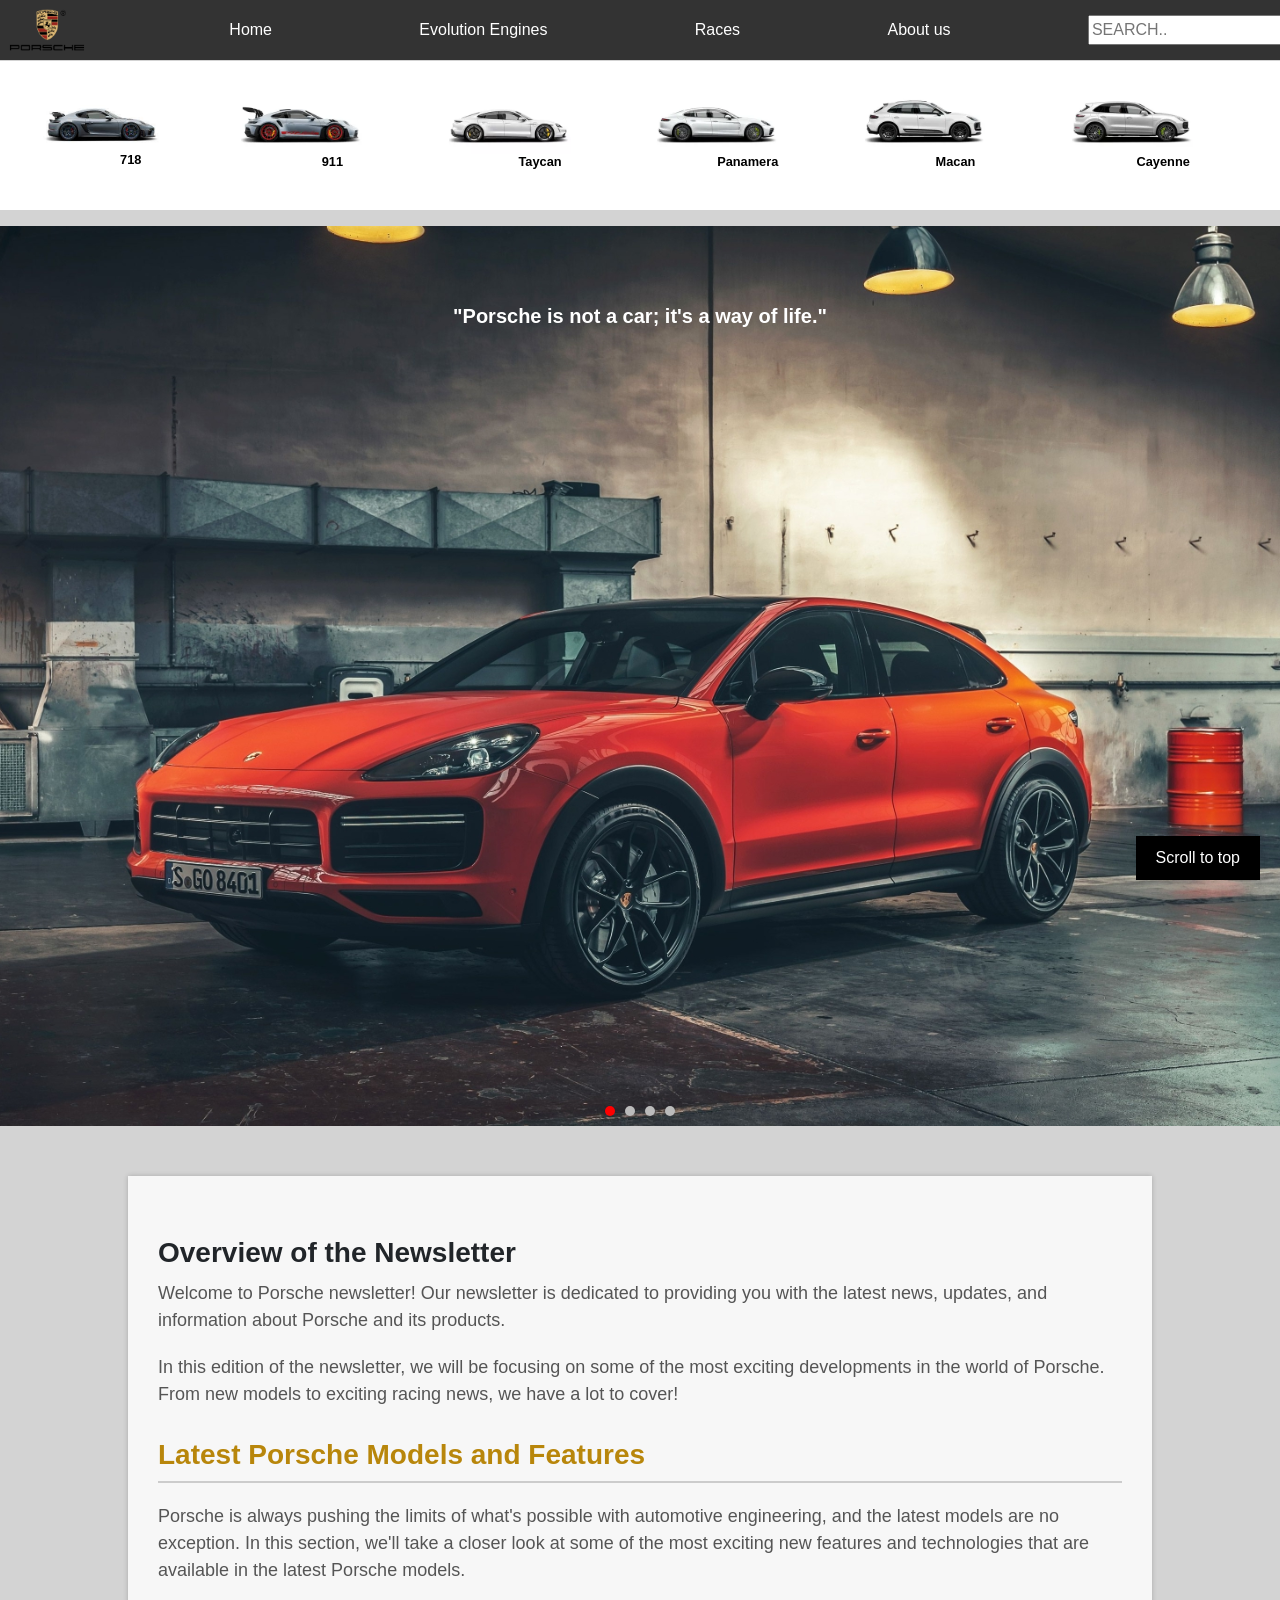
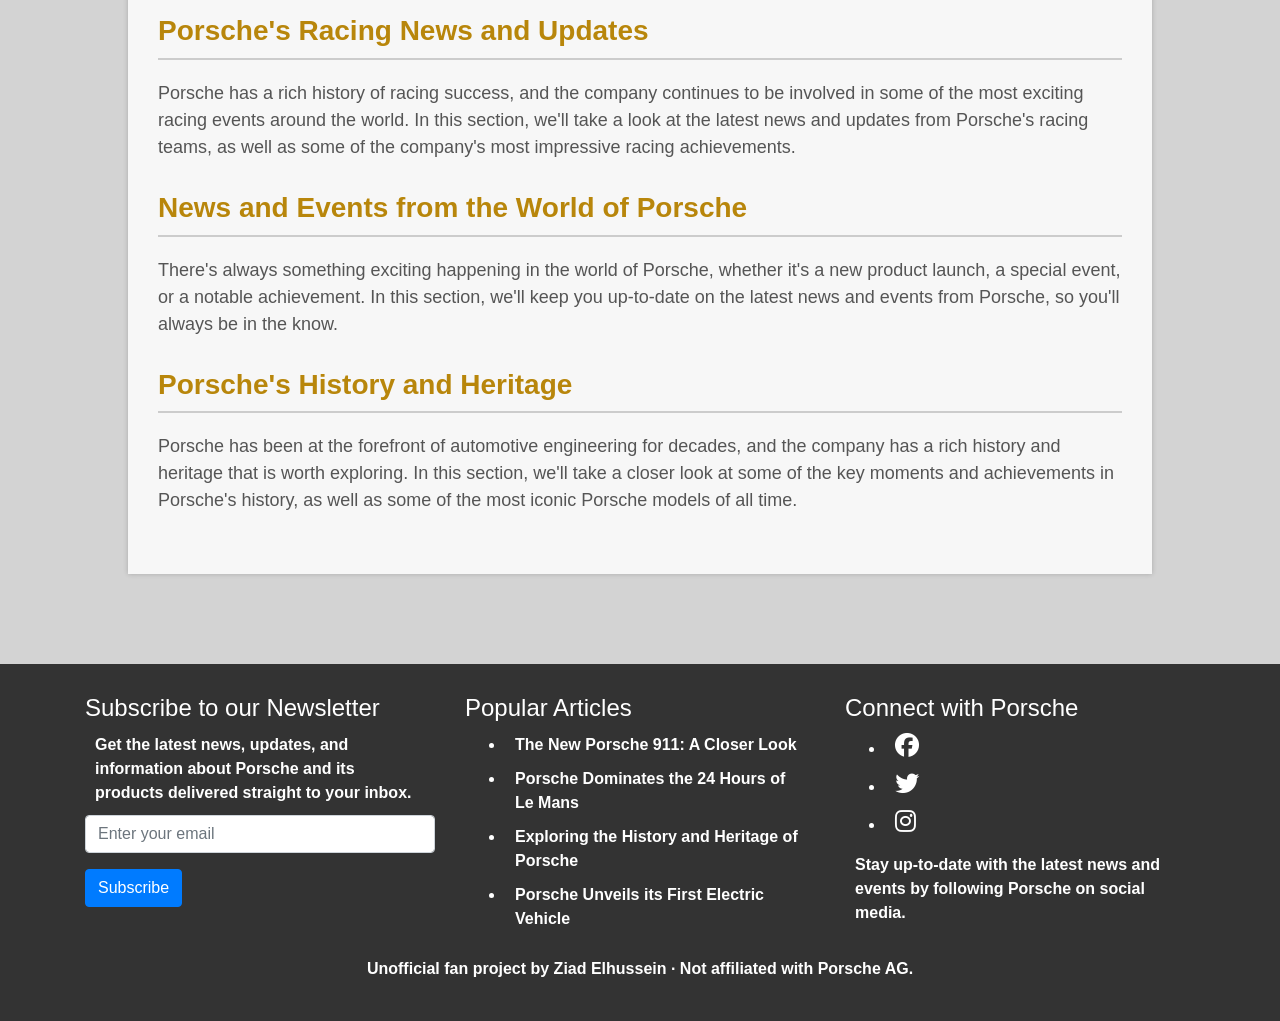
<file: index.html>
<!Doctype HTML>
<HTML lang="en">
<head>
<meta name="view port" content="width=device-width,initial scale=1">
<!--Title of page-->
 <title>Porsche Newsletter</title>
<!-- Required meta tags -->
<meta charset="utf-8">
<meta name="viewport" content="width=device-width, initial-scale=1, shrink-to-fit=no">
<!-- Bootstrap CSS -->
    <link rel="stylesheet" href="https://cdn.jsdelivr.net/npm/bootstrap@4.1.3/dist/css/bootstrap.min.css" integrity="sha384-MCw98/SFnGE8fJT3GXwEOngsV7Zt27NXFoaoApmYm81iuXoPkFOJwJ8ERdknLPMO" crossorigin="anonymous">
<!-- jQuery first, then Popper.js, then Bootstrap JS -->
    <script src="https://code.jquery.com/jquery-3.3.1.slim.min.js" integrity="sha384-q8i/X+965DzO0rT7abK41JStQIAqVgRVzpbzo5smXKp4YfRvH+8abtTE1Pi6jizo" crossorigin="anonymous"></script>
    
    <script src="https://cdn.jsdelivr.net/npm/bootstrap@4.1.3/dist/js/bootstrap.min.js" integrity="sha384-ChfqqxuZUCnJSK3+MXmPNIyE6ZbWh2IMqE241rYiqJxyMiZ6OW/JmZQ5stwEULTy" crossorigin="anonymous"></script>
    <script src="index.js"></script>
<!-- External Stylesheet-->
    <link rel="stylesheet" href="index.css">
<!--Icons-->
    <link rel="stylesheet" href="https://cdnjs.cloudflare.com/ajax/libs/font-awesome/6.2.1/css/all.min.css" integrity="sha512-MV7K8+y+gLIBoVD59lQIYicR65iaqukzvf/nwasF0nqhPay5w/9lJmVM2hMDcnK1OnMGCdVK+iQrJ7lzPJQd1w==" crossorigin="anonymous" referrerpolicy="no-referrer" >
</head>	
            
 <body>
  <!--navigation bar-->
  <nav>
    <div class="logo">
      <img src="images/logo.png" alt="Logo image">
    </div>
    <div class="nav_bar">
      <a href="index.html">Home</a>
    </div>
    <div class="nav_bar">
      <a href="engines.html">Evolution Engines</a>
    </div>
    <div class="nav_bar">
      <a href="races.html">Races</a>
    </div>
    <div class="nav_bar">
      <a href="aboutus.html">About us</a>
    </div>
    <div class="search_bar">
      <input type="text" placeholder="SEARCH..">
    </div>
  </nav>
  <!--header section-->
  <header>
    <div class="header_image_box">
      <a href="comingsoon.html"><img src="images/718.jpg" alt="718 image"></a>
      <p>718</p>
    </div>
    <div class="header_image_box">
      <a href="911.html"><img src="images/911.webp" alt="911 image"></a>
      <p>911</p>
    </div>
    <div class="header_image_box">
      <a href="comingsoon.html"><img src="images/tycan.webp" alt="Taycan image"></a>
      <p>Taycan</p>
    </div>
    <div class="header_image_box">
      <a href="comingsoon.html"><img src="images/panamera.webp" alt="panamera image"></a>
      <p>Panamera</p>
    </div>
    <div class="header_image_box">
      <a href="comingsoon.html"><img src="images/macan.webp" alt="macan image"></a>
      <p>Macan</p>
    </div>
    <div class="header_image_box">
      <a href="comingsoon.html"><img src="images/cayenne.webp" alt="cayenne image"></a>
      <p>Cayenne</p>
    </div>
  </header>
  <!--main content-->
  <section class="images">
    <img id="slideshow" src="images/slide1.jpg" alt="slide show images">
    <div id="indicator-container"></div>
    <div class="images_text">
      <a>"Porsche is not a car; it's a way of life."</a>
    </div>
  </section>
     
<main>
  <!--overview of newsletter-->
  <section id="overview">
    <h2>Overview of the Newsletter</h2>
    <div class="overview_content">
      <!--welcome message-->
      Welcome to Porsche newsletter! Our newsletter is dedicated to providing you with the latest news, updates, and information about Porsche and its products.
    </div>
    <div class="overview_content">
      In this edition of the newsletter, we will be focusing on some of the most exciting developments in the world of Porsche. From new models to exciting racing news, we have a lot to cover!
    </div>
    <h2><a href="index.html">Latest Porsche Models and Features</a></h2>
    <div class="model_content">
      Porsche is always pushing the limits of what's possible with automotive engineering, and the latest models are no exception. In this section, we'll take a closer look at some of the most exciting new features and technologies that are available in the latest Porsche models.
    </div>
    <h2><a href="races.html">Porsche's Racing News and Updates</a></h2>
    <div class="race_content">
      Porsche has a rich history of racing success, and the company continues to be involved in some of the most exciting racing events around the world. In this section, we'll take a look at the latest news and updates from Porsche's racing teams, as well as some of the company's most impressive racing achievements.
    </div>
    <h2><a href="comingsoon.html">News and Events from the World of Porsche</a></h2>
    <div class="news_content">
      There's always something exciting happening in the world of Porsche, whether it's a new product launch, a special event, or a notable achievement. In this section, we'll keep you up-to-date on the latest news and events from Porsche, so you'll always be in the know.
    </div>
    <h2><a href="aboutus.html">Porsche's History and Heritage</a></h2>
    <div class="history_content">
      Porsche has been at the forefront of automotive engineering for decades, and the company has a rich history and heritage that is worth exploring. In this section, we'll take a closer look at some of the key moments and achievements in Porsche's history, as well as some of the most iconic Porsche models of all time.
    </div>
  </section>
  <!--scroll to the top button-->
  <button id="scrollfun">Scroll to top</button>
</main>
            
  <!--footer section-->
<footer>
  <div class="container">
    <div class="row">
      <!--subscription form -->
      <div class="col-md-4">
        <h4>Subscribe to our Newsletter</h4>
        <a>Get the latest news, updates, and information about Porsche and its products delivered straight to your inbox.</a>
        <form action="#" method="post">
          <div class="form-group">
            <input type="email" class="form-control" placeholder="Enter your email">
          </div>
          <button type="submit" class="btn btn-primary">Subscribe</button>
        </form>
      </div>
  <!--links -->
  <div class="col-md-4">
    <h4>Popular Articles</h4>
    <ul>
      <li><a href="911.html">The New Porsche 911: A Closer Look</a></li>
      <li><a href="races.html">Porsche Dominates the 24 Hours of Le Mans</a></li>
      <li><a href="aboutus.html">Exploring the History and Heritage of Porsche</a></li>
      <li><a href="comingsoon.html">Porsche Unveils its First Electric Vehicle</a></li>
    </ul>
  </div>
  <!--social media links -->
  <div class="col-md-4">
    <h4>Connect with Porsche</h4>
    <ul class="social-icons">
      <li><a href="comingsoon.html"><i class="fa-brands fa-facebook"></i></a></li>
      <li><a href="comingsoon.html"><i class="fa-brands fa-twitter"></i></a></li>
      <li><a href="comingsoon.html"><i class="fa-brands fa-instagram"></i></a></li>
    </ul>
    <a>Stay up-to-date with the latest news and events by following Porsche on social media.</a>
  </div>
</div>
<!--footer Text-->
<div class="row">
  <div class="col-md-12">
    <a class="text-center">Unofficial fan project by Ziad Elhussein · Not affiliated with Porsche AG.</a>
  </div>
</div>
  </div>
</footer>
</body>   
</HTML>
</file>
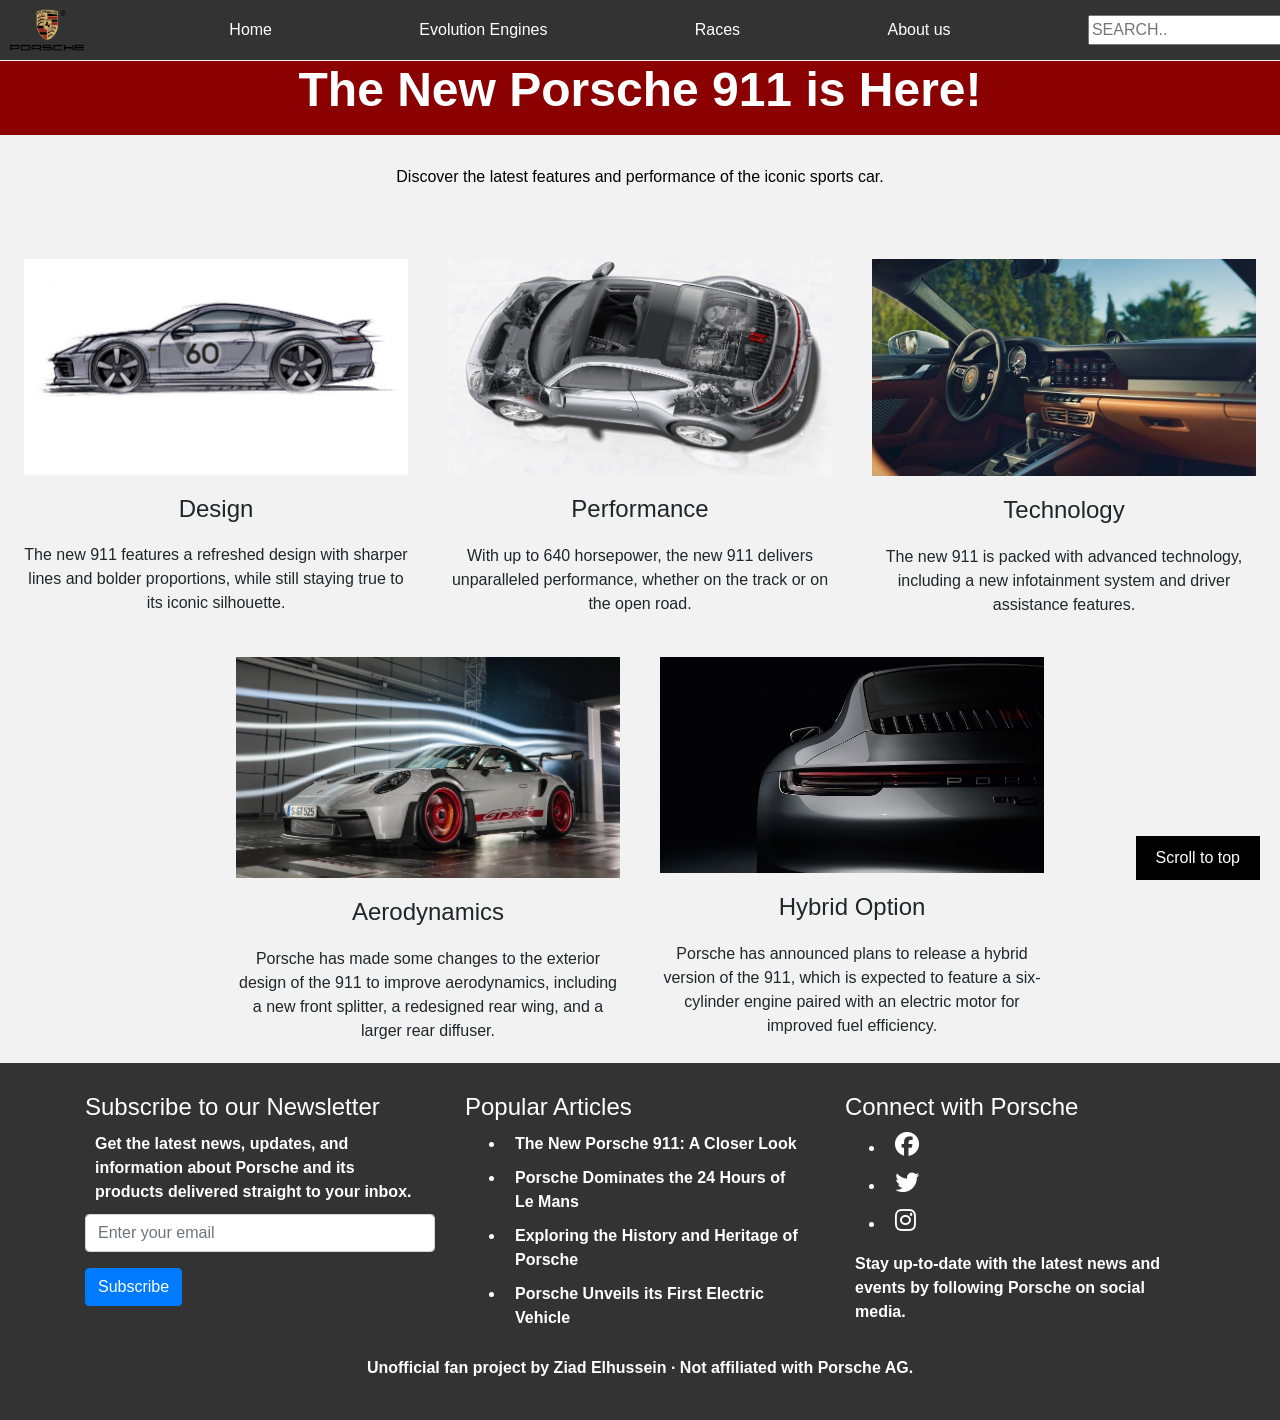
<file: 911.html>
<!Doctype HTML>
<HTML lang="en">
<head>
<meta name="view port" content="width=device-width,initial scale=1">
<!--Title of page-->
 <title>The New 911 | Porsche Newsletter</title>
<!-- Required meta tags -->
<meta charset="utf-8">
<meta name="viewport" content="width=device-width, initial-scale=1, shrink-to-fit=no">
<!-- Bootstrap CSS -->
    <link rel="stylesheet" href="https://cdn.jsdelivr.net/npm/bootstrap@4.1.3/dist/css/bootstrap.min.css" integrity="sha384-MCw98/SFnGE8fJT3GXwEOngsV7Zt27NXFoaoApmYm81iuXoPkFOJwJ8ERdknLPMO" crossorigin="anonymous">
<!-- jQuery first, then Popper.js, then Bootstrap JS -->
    <script src="https://code.jquery.com/jquery-3.3.1.slim.min.js" integrity="sha384-q8i/X+965DzO0rT7abK41JStQIAqVgRVzpbzo5smXKp4YfRvH+8abtTE1Pi6jizo" crossorigin="anonymous"></script>
    
    <script src="https://cdn.jsdelivr.net/npm/bootstrap@4.1.3/dist/js/bootstrap.min.js" integrity="sha384-ChfqqxuZUCnJSK3+MXmPNIyE6ZbWh2IMqE241rYiqJxyMiZ6OW/JmZQ5stwEULTy" crossorigin="anonymous"></script>
    <script src="911.js"></script>
<!-- External Stylesheet-->
    <link rel="stylesheet" href="911.css">
<!--Icons-->
    <link rel="stylesheet" href="https://cdnjs.cloudflare.com/ajax/libs/font-awesome/6.2.1/css/all.min.css" integrity="sha512-MV7K8+y+gLIBoVD59lQIYicR65iaqukzvf/nwasF0nqhPay5w/9lJmVM2hMDcnK1OnMGCdVK+iQrJ7lzPJQd1w==" crossorigin="anonymous" referrerpolicy="no-referrer" >

</head>
    
<body>
  <!--navigation bar-->
  <nav>
    <div class="logo">
      <img src="images/logo.png" alt="Logo image">
    </div>
    <div class="nav_bar">
      <a href="index.html">Home</a>
    </div>
    <div class="nav_bar">
      <a href="engines.html">Evolution Engines</a>
    </div>
    <div class="nav_bar">
      <a href="races.html">Races</a>
    </div>
    <div class="nav_bar">
      <a href="aboutus.html">About us</a>
    </div>
    <div class="search_bar">
      <input type="text" placeholder="SEARCH..">
    </div>
  </nav>

  
<!-- Title section with the headline and introductory text -->
<div class="title_sentence">
  <h1>The New Porsche 911 is Here!</h1>
  <div class="intro_911">Discover the latest features and performance of the iconic sports car.</div>
</div>
    
<!-- Features section with information about the car -->
<section class="features">
  <div class="feature">
    <img src="images/disgn.png" alt="disgn">
    <h2>Design</h2>
    <div class="about_new">The new 911 features a refreshed design with sharper lines and bolder proportions, while still staying true to its iconic silhouette.</div>
  </div>
  <div class="feature">
    <img src="images/performance.jpg" alt="performance">
    <h2>Performance</h2>
    <div class="about_new">With up to 640 horsepower, the new 911 delivers unparalleled performance, whether on the track or on the open road.</div>
  </div>
  <div class="feature">
    <img src="images/technology.jpg" alt="technology">
    <h2>Technology</h2>
    <div class="about_new">The new 911 is packed with advanced technology, including a new infotainment system and driver assistance features.</div>
  </div>
  <div class="feature">
    <img src="images/aerodynamics.jpg" alt="aerodynamics">
    <h2>Aerodynamics</h2>
    <div class="about_new">Porsche has made some changes to the exterior design of the 911 to improve aerodynamics, including a new front splitter, a redesigned rear wing, and a larger rear diffuser.</div>
  </div>
  <div class="feature">
    <img src="images/hybridoption.jpg" alt="hybrid">
    <h2>Hybrid Option</h2>
    <div class="about_new">Porsche has announced plans to release a hybrid version of the 911, which is expected to feature a six-cylinder engine paired with an electric motor for improved fuel efficiency.</div>
  </div>
</section>

  <!--scroll to the top button-->
  <button id="scrollfun">Scroll to top</button>
            
  <!--footer section-->
<footer>
  <div class="container">
    <div class="row">
      <!--subscription form -->
      <div class="col-md-4">
        <h4>Subscribe to our Newsletter</h4>
        <a>Get the latest news, updates, and information about Porsche and its products delivered straight to your inbox.</a>
        <form action="#" method="post">
          <div class="form-group">
            <input type="email" class="form-control" placeholder="Enter your email">
          </div>
          <button type="submit" class="btn btn-primary">Subscribe</button>
        </form>
      </div>
  <!--links -->
  <div class="col-md-4">
    <h4>Popular Articles</h4>
    <ul>
      <li><a href="911.html">The New Porsche 911: A Closer Look</a></li>
      <li><a href="races.html">Porsche Dominates the 24 Hours of Le Mans</a></li>
      <li><a href="aboutus.html">Exploring the History and Heritage of Porsche</a></li>
      <li><a href="comingsoon.html">Porsche Unveils its First Electric Vehicle</a></li>
    </ul>
  </div>
  <!--social media links -->
  <div class="col-md-4">
    <h4>Connect with Porsche</h4>
    <ul class="social-icons">
      <li><a href="comingsoon.html"><i class="fa-brands fa-facebook"></i></a></li>
      <li><a href="comingsoon.html"><i class="fa-brands fa-twitter"></i></a></li>
      <li><a href="comingsoon.html"><i class="fa-brands fa-instagram"></i></a></li>
    </ul>
    <a>Stay up-to-date with the latest news and events by following Porsche on social media.</a>
  </div>
</div>
<!--footer Text-->
<div class="row">
  <div class="col-md-12">
    <a class="text-center">Unofficial fan project by Ziad Elhussein · Not affiliated with Porsche AG.</a>
  </div>
</div>
  </div>
</footer>
</body>   
</HTML>
</file>
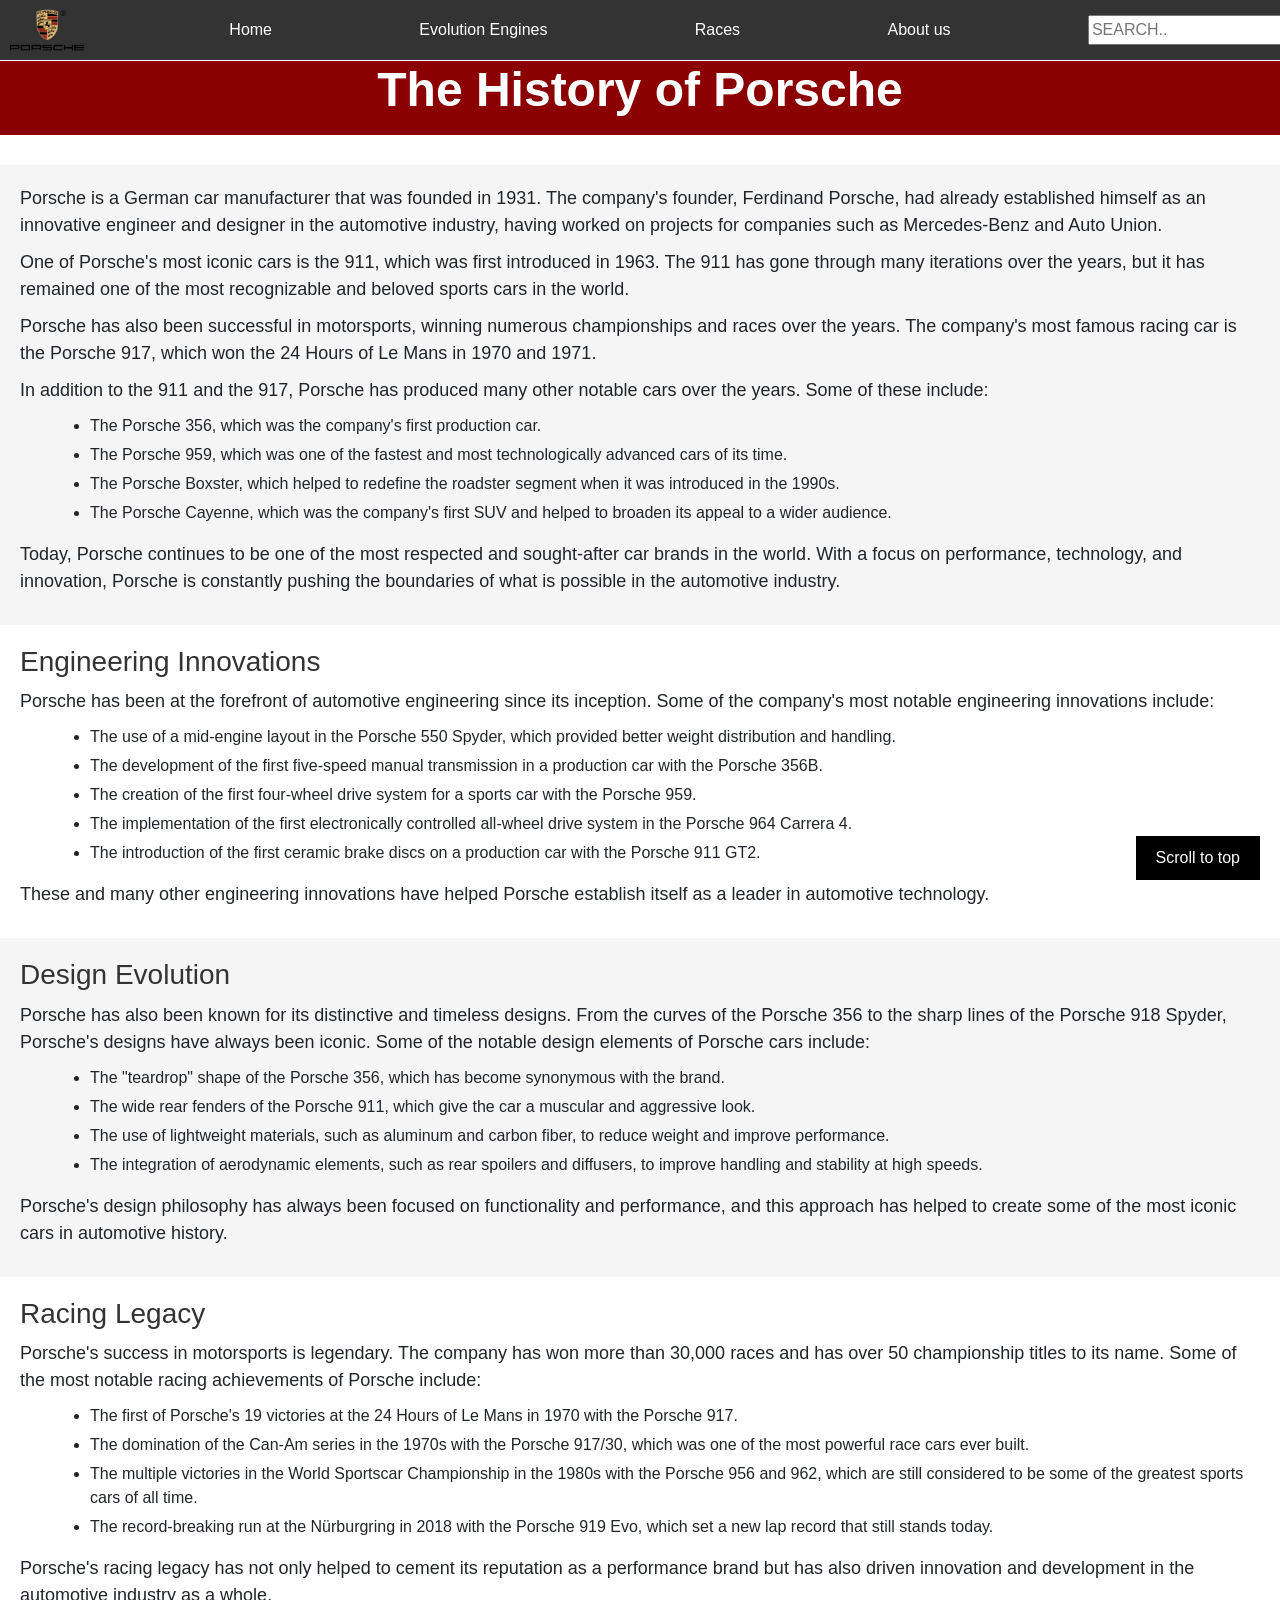
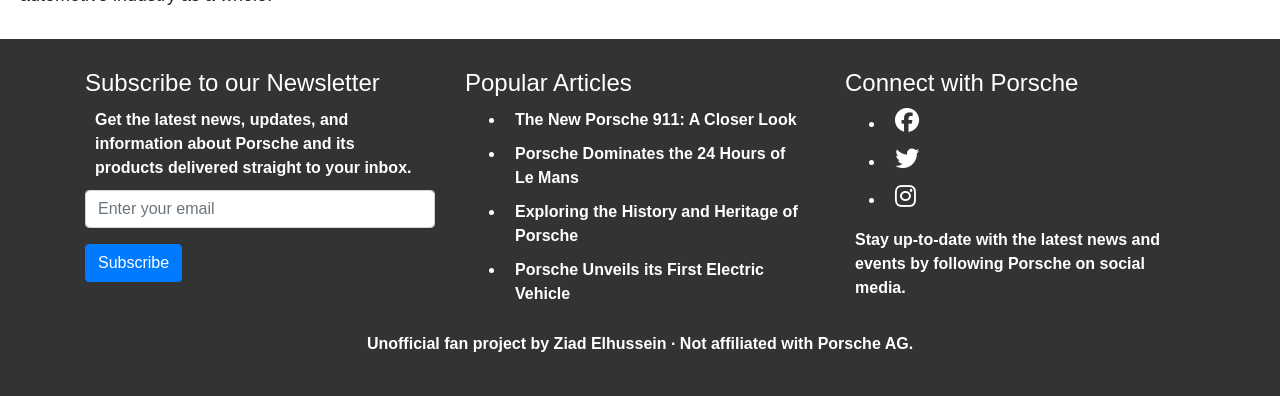
<file: aboutus.html>
<!Doctype HTML>
<HTML lang="en">
<head>
<meta name="view port" content="width=device-width,initial scale=1">
<!--Title of page-->
 <title>About Us | Porsche Newsletter</title>
<!-- Required meta tags -->
<meta charset="utf-8">
<meta name="viewport" content="width=device-width, initial-scale=1, shrink-to-fit=no">
<!-- Bootstrap CSS -->
    <link rel="stylesheet" href="https://cdn.jsdelivr.net/npm/bootstrap@4.1.3/dist/css/bootstrap.min.css" integrity="sha384-MCw98/SFnGE8fJT3GXwEOngsV7Zt27NXFoaoApmYm81iuXoPkFOJwJ8ERdknLPMO" crossorigin="anonymous">
<!-- jQuery first, then Popper.js, then Bootstrap JS -->
    <script src="https://code.jquery.com/jquery-3.3.1.slim.min.js" integrity="sha384-q8i/X+965DzO0rT7abK41JStQIAqVgRVzpbzo5smXKp4YfRvH+8abtTE1Pi6jizo" crossorigin="anonymous"></script>
    
    <script src="https://cdn.jsdelivr.net/npm/bootstrap@4.1.3/dist/js/bootstrap.min.js" integrity="sha384-ChfqqxuZUCnJSK3+MXmPNIyE6ZbWh2IMqE241rYiqJxyMiZ6OW/JmZQ5stwEULTy" crossorigin="anonymous"></script>
    <script src="aboutus.js"></script>
<!-- External Stylesheet-->
    <link rel="stylesheet" href="aboutus.css">
<!--Icons-->
    <link rel="stylesheet" href="https://cdnjs.cloudflare.com/ajax/libs/font-awesome/6.2.1/css/all.min.css" integrity="sha512-MV7K8+y+gLIBoVD59lQIYicR65iaqukzvf/nwasF0nqhPay5w/9lJmVM2hMDcnK1OnMGCdVK+iQrJ7lzPJQd1w==" crossorigin="anonymous" referrerpolicy="no-referrer" >
</head>
    
<body>
  <!--navigation bar-->
  <nav>
    <div class="logo">
      <img src="images/logo.png" alt="Logo image">
    </div>
    <div class="nav_bar">
      <a href="index.html">Home</a>
    </div>
    <div class="nav_bar">
      <a href="engines.html">Evolution Engines</a>
    </div>
    <div class="nav_bar">
      <a href="races.html">Races</a>
    </div>
    <div class="nav_bar">
      <a href="aboutus.html">About us</a>
    </div>
    <div class="search_bar">
      <input type="text" placeholder="SEARCH..">
    </div>
  </nav>
    
<!-- Title section with headline -->        
<div class="title_sentence">
    <h1>The History of Porsche</h1>
</div>
    
<!-- Section about the history of Porsche -->
<div class="history">
    <p>Porsche is a German car manufacturer that was founded in 1931. The company's founder, Ferdinand Porsche, had already established himself as an innovative engineer and designer in the automotive industry, having worked on projects for companies such as Mercedes-Benz and Auto Union.</p>
    <p>One of Porsche's most iconic cars is the 911, which was first introduced in 1963. The 911 has gone through many iterations over the years, but it has remained one of the most recognizable and beloved sports cars in the world.</p>
    <p>Porsche has also been successful in motorsports, winning numerous championships and races over the years. The company's most famous racing car is the Porsche 917, which won the 24 Hours of Le Mans in 1970 and 1971.</p>
    <p>In addition to the 911 and the 917, Porsche has produced many other notable cars over the years. Some of these include:</p>
    <ul>
        <li>The Porsche 356, which was the company's first production car.</li>
        <li>The Porsche 959, which was one of the fastest and most technologically advanced cars of its time.</li>
        <li>The Porsche Boxster, which helped to redefine the roadster segment when it was introduced in the 1990s.</li>
        <li>The Porsche Cayenne, which was the company's first SUV and helped to broaden its appeal to a wider audience.</li>
    </ul>
    <p>Today, Porsche continues to be one of the most respected and sought-after car brands in the world. With a focus on performance, technology, and innovation, Porsche is constantly pushing the boundaries of what is possible in the automotive industry.</p>
</div>
    
<!-- Section about engineering innovations of Porsche -->
<div class="engineering_innovations">
    <h2>Engineering Innovations</h2>
    <p>Porsche has been at the forefront of automotive engineering since its inception. Some of the company's most notable engineering innovations include:</p>
    <ul>
        <li>The use of a mid-engine layout in the Porsche 550 Spyder, which provided better weight distribution and handling.</li>
        <li>The development of the first five-speed manual transmission in a production car with the Porsche 356B.</li>
        <li>The creation of the first four-wheel drive system for a sports car with the Porsche 959.</li>
        <li>The implementation of the first electronically controlled all-wheel drive system in the Porsche 964 Carrera 4.</li>
        <li>The introduction of the first ceramic brake discs on a production car with the Porsche 911 GT2.</li>
    </ul>
    <p>These and many other engineering innovations have helped Porsche establish itself as a leader in automotive technology.</p>
</div>
    
<!-- Section about design evolution of Porsche -->
<div class="design_evolution">
  <h2>Design Evolution</h2>
  <p>Porsche has also been known for its distinctive and timeless designs. From the curves of the Porsche 356 to the sharp lines of the Porsche 918 Spyder, Porsche's designs have always been iconic. Some of the notable design elements of Porsche cars include:</p>
  <ul>
    <li>The "teardrop" shape of the Porsche 356, which has become synonymous with the brand.</li>
    <li>The wide rear fenders of the Porsche 911, which give the car a muscular and aggressive look.</li>
    <li>The use of lightweight materials, such as aluminum and carbon fiber, to reduce weight and improve performance.</li>
    <li>The integration of aerodynamic elements, such as rear spoilers and diffusers, to improve handling and stability at high speeds.</li>
  </ul>
  <p>Porsche's design philosophy has always been focused on functionality and performance, and this approach has helped to create some of the most iconic cars in automotive history.</p>
</div>

<!-- Section about racing legacy of Porsche -->    
<div class="racing_legacy">
  <h2>Racing Legacy</h2>
  <p>Porsche's success in motorsports is legendary. The company has won more than 30,000 races and has over 50 championship titles to its name. Some of the most notable racing achievements of Porsche include:</p>
  <ul>
    <li>The first of Porsche's 19 victories at the 24 Hours of Le Mans in 1970 with the Porsche 917.</li>
    <li>The domination of the Can-Am series in the 1970s with the Porsche 917/30, which was one of the most powerful race cars ever built.</li>
    <li>The multiple victories in the World Sportscar Championship in the 1980s with the Porsche 956 and 962, which are still considered to be some of the greatest sports cars of all time.</li>
    <li>The record-breaking run at the Nürburgring in 2018 with the Porsche 919 Evo, which set a new lap record that still stands today.</li>
  </ul>
  <p>Porsche's racing legacy has not only helped to cement its reputation as a performance brand but has also driven innovation and development in the automotive industry as a whole.</p>
</div>
    
  <!--scroll to the top button-->
  <button id="scrollfun">Scroll to top</button>
            
  <!--footer section-->
<footer>
  <div class="container">
    <div class="row">
      <!--subscription form -->
      <div class="col-md-4">
        <h4>Subscribe to our Newsletter</h4>
        <a>Get the latest news, updates, and information about Porsche and its products delivered straight to your inbox.</a>
        <form action="#" method="post">
          <div class="form-group">
            <input type="email" class="form-control" placeholder="Enter your email">
          </div>
          <button type="submit" class="btn btn-primary">Subscribe</button>
        </form>
      </div>
  <!--links -->
  <div class="col-md-4">
    <h4>Popular Articles</h4>
    <ul>
      <li><a href="911.html">The New Porsche 911: A Closer Look</a></li>
      <li><a href="races.html">Porsche Dominates the 24 Hours of Le Mans</a></li>
      <li><a href="aboutus.html">Exploring the History and Heritage of Porsche</a></li>
      <li><a href="comingsoon.html">Porsche Unveils its First Electric Vehicle</a></li>
    </ul>
  </div>
  <!--social media links -->
  <div class="col-md-4">
    <h4>Connect with Porsche</h4>
    <ul class="social-icons">
      <li><a href="comingsoon.html"><i class="fa-brands fa-facebook"></i></a></li>
      <li><a href="comingsoon.html"><i class="fa-brands fa-twitter"></i></a></li>
      <li><a href="comingsoon.html"><i class="fa-brands fa-instagram"></i></a></li>
    </ul>
    <a>Stay up-to-date with the latest news and events by following Porsche on social media.</a>
  </div>
</div>
<!--footer Text-->
<div class="row">
  <div class="col-md-12">
    <a class="text-center">Unofficial fan project by Ziad Elhussein · Not affiliated with Porsche AG.</a>
  </div>
</div>
  </div>
</footer>
</body>   
</HTML>
</file>
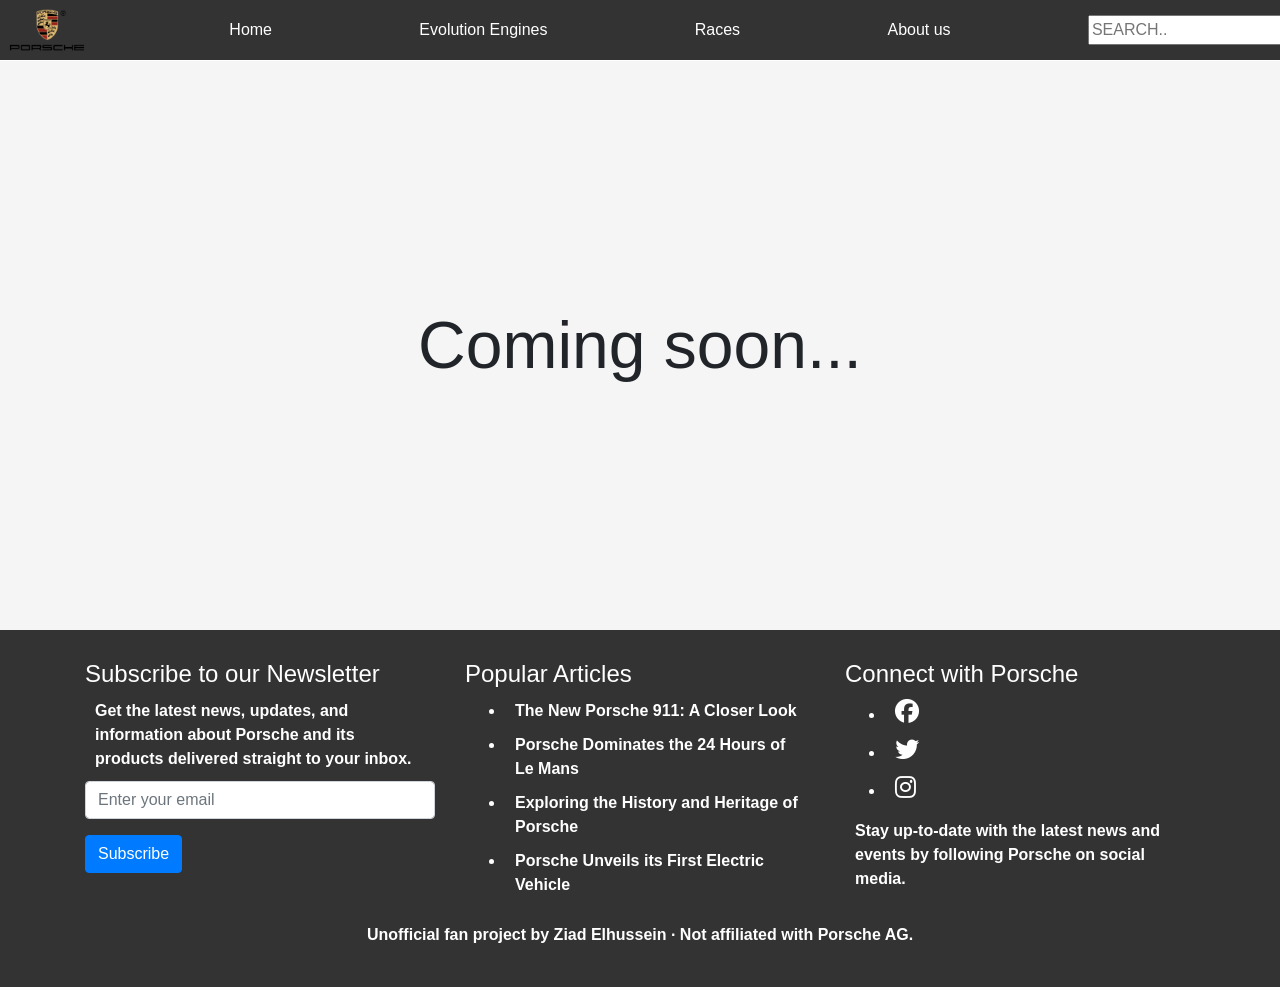
<file: comingsoon.html>
<!Doctype HTML>
<HTML lang="en">
<head>
<meta name="view port" content="width=device-width,initial scale=1">
<!--Title of page-->
 <title>Coming Soon | Porsche Newsletter</title>
<!-- Required meta tags -->
<meta charset="utf-8">
<meta name="viewport" content="width=device-width, initial-scale=1, shrink-to-fit=no">
<!-- Bootstrap CSS -->
    <link rel="stylesheet" href="https://cdn.jsdelivr.net/npm/bootstrap@4.1.3/dist/css/bootstrap.min.css" integrity="sha384-MCw98/SFnGE8fJT3GXwEOngsV7Zt27NXFoaoApmYm81iuXoPkFOJwJ8ERdknLPMO" crossorigin="anonymous">
<!-- jQuery first, then Popper.js, then Bootstrap JS -->
    <script src="https://code.jquery.com/jquery-3.3.1.slim.min.js" integrity="sha384-q8i/X+965DzO0rT7abK41JStQIAqVgRVzpbzo5smXKp4YfRvH+8abtTE1Pi6jizo" crossorigin="anonymous"></script>
    
    <script src="https://cdn.jsdelivr.net/npm/bootstrap@4.1.3/dist/js/bootstrap.min.js" integrity="sha384-ChfqqxuZUCnJSK3+MXmPNIyE6ZbWh2IMqE241rYiqJxyMiZ6OW/JmZQ5stwEULTy" crossorigin="anonymous"></script>
<!-- External Stylesheet-->
    <link rel="stylesheet" href="comingsoon.css">
<!--Icons-->
    <link rel="stylesheet" href="https://cdnjs.cloudflare.com/ajax/libs/font-awesome/6.2.1/css/all.min.css" integrity="sha512-MV7K8+y+gLIBoVD59lQIYicR65iaqukzvf/nwasF0nqhPay5w/9lJmVM2hMDcnK1OnMGCdVK+iQrJ7lzPJQd1w==" crossorigin="anonymous" referrerpolicy="no-referrer" >
</head>	
    
<body>
  <!--navigation bar-->
  <nav>
    <div class="logo">
      <img src="images/logo.png" alt="Logo image">
    </div>
    <div class="nav_bar">
      <a href="index.html">Home</a>
    </div>
    <div class="nav_bar">
      <a href="engines.html">Evolution Engines</a>
    </div>
    <div class="nav_bar">
      <a href="races.html">Races</a>
    </div>
    <div class="nav_bar">
      <a href="aboutus.html">About us</a>
    </div>
    <div class="search_bar">
      <input type="text" placeholder="SEARCH..">
    </div>
  </nav>
    
    <div class="soon">
    <h1>Coming soon...</h1>
    </div>
    
  <!--footer section-->
<footer>
  <div class="container">
    <div class="row">
      <!--subscription form -->
      <div class="col-md-4">
        <h4>Subscribe to our Newsletter</h4>
        <a>Get the latest news, updates, and information about Porsche and its products delivered straight to your inbox.</a>
        <form action="#" method="post">
          <div class="form-group">
            <input type="email" class="form-control" placeholder="Enter your email">
          </div>
          <button type="submit" class="btn btn-primary">Subscribe</button>
        </form>
      </div>
  <!--links -->
  <div class="col-md-4">
    <h4>Popular Articles</h4>
    <ul>
      <li><a href="911.html">The New Porsche 911: A Closer Look</a></li>
      <li><a href="races.html">Porsche Dominates the 24 Hours of Le Mans</a></li>
      <li><a href="aboutus.html">Exploring the History and Heritage of Porsche</a></li>
      <li><a href="comingsoon.html">Porsche Unveils its First Electric Vehicle</a></li>
    </ul>
  </div>
  <!--social media links -->
  <div class="col-md-4">
    <h4>Connect with Porsche</h4>
    <ul class="social-icons">
      <li><a href="comingsoon.html"><i class="fa-brands fa-facebook"></i></a></li>
      <li><a href="comingsoon.html"><i class="fa-brands fa-twitter"></i></a></li>
      <li><a href="comingsoon.html"><i class="fa-brands fa-instagram"></i></a></li>
    </ul>
    <a>Stay up-to-date with the latest news and events by following Porsche on social media.</a>
  </div>
</div>
<!--footer Text-->
<div class="row">
  <div class="col-md-12">
    <a class="text-center">Unofficial fan project by Ziad Elhussein · Not affiliated with Porsche AG.</a>
  </div>
</div>
  </div>
</footer>
</body>   
</HTML>
</file>
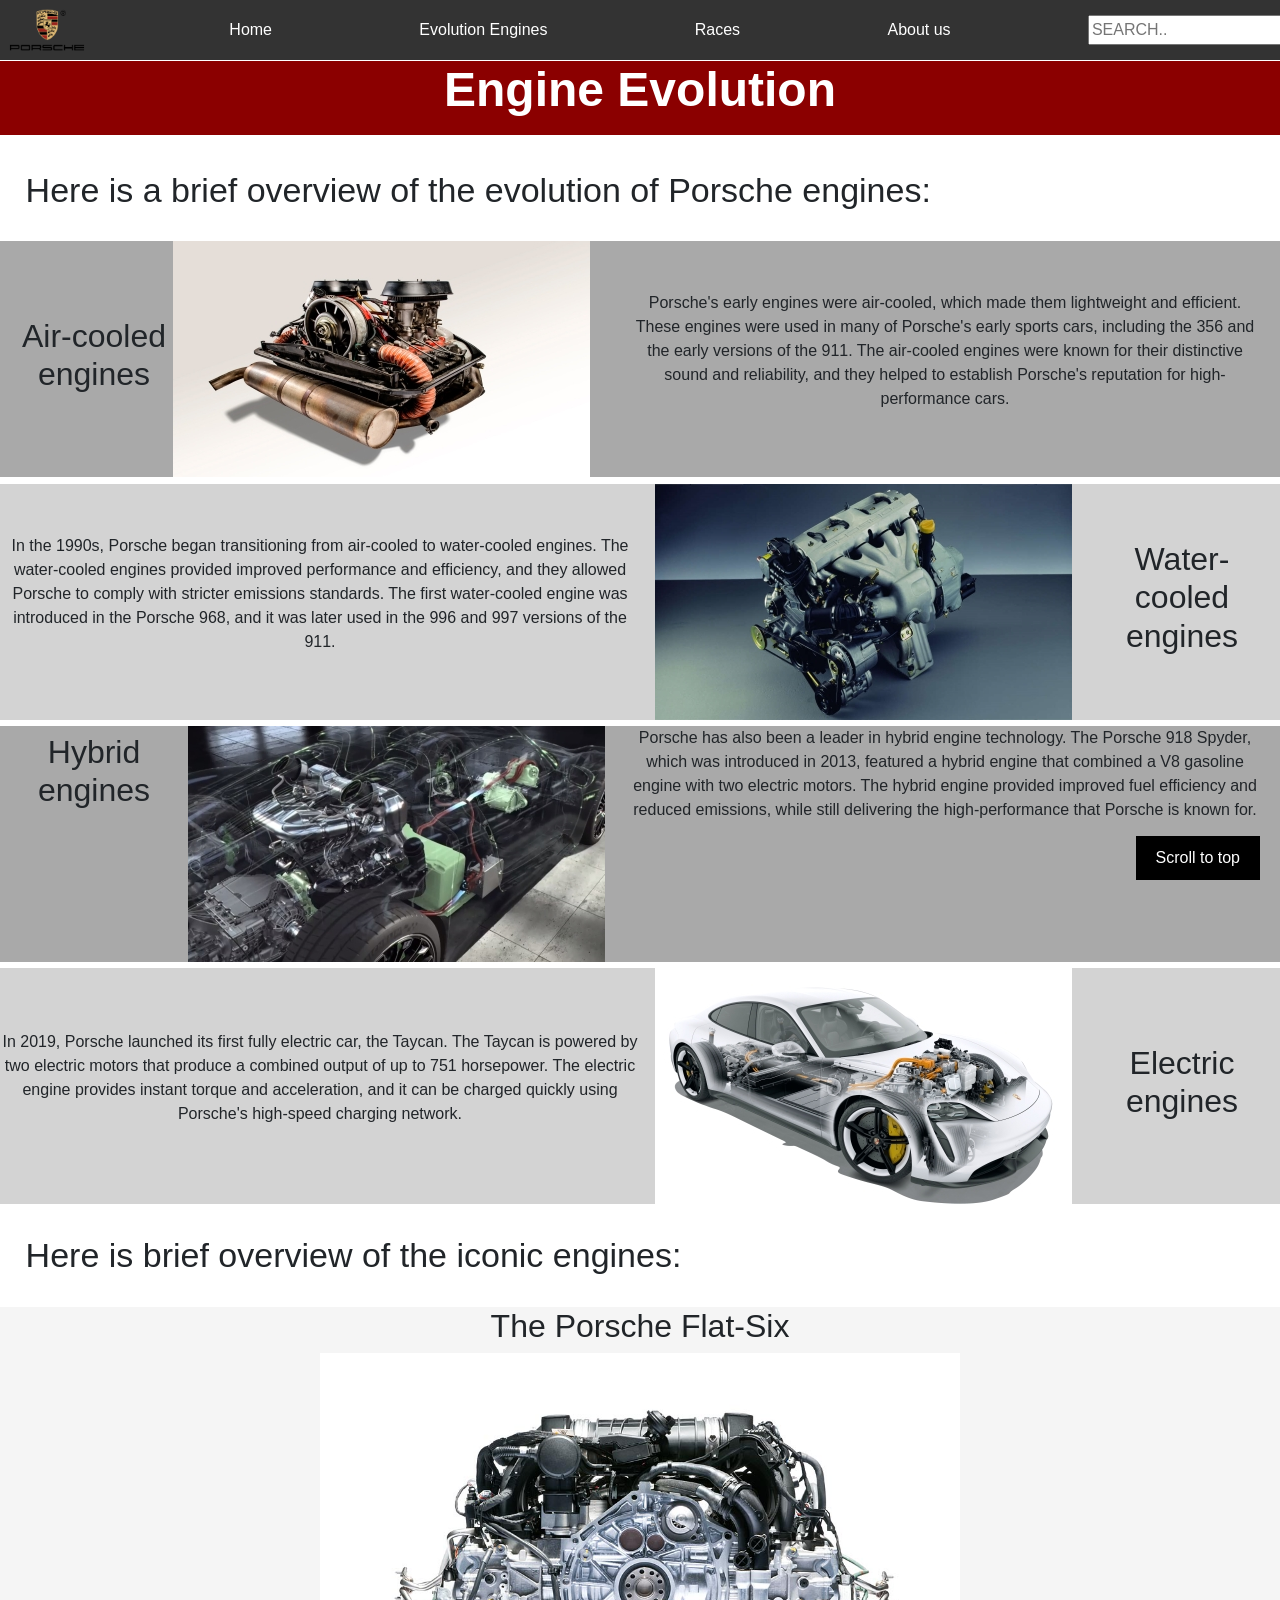
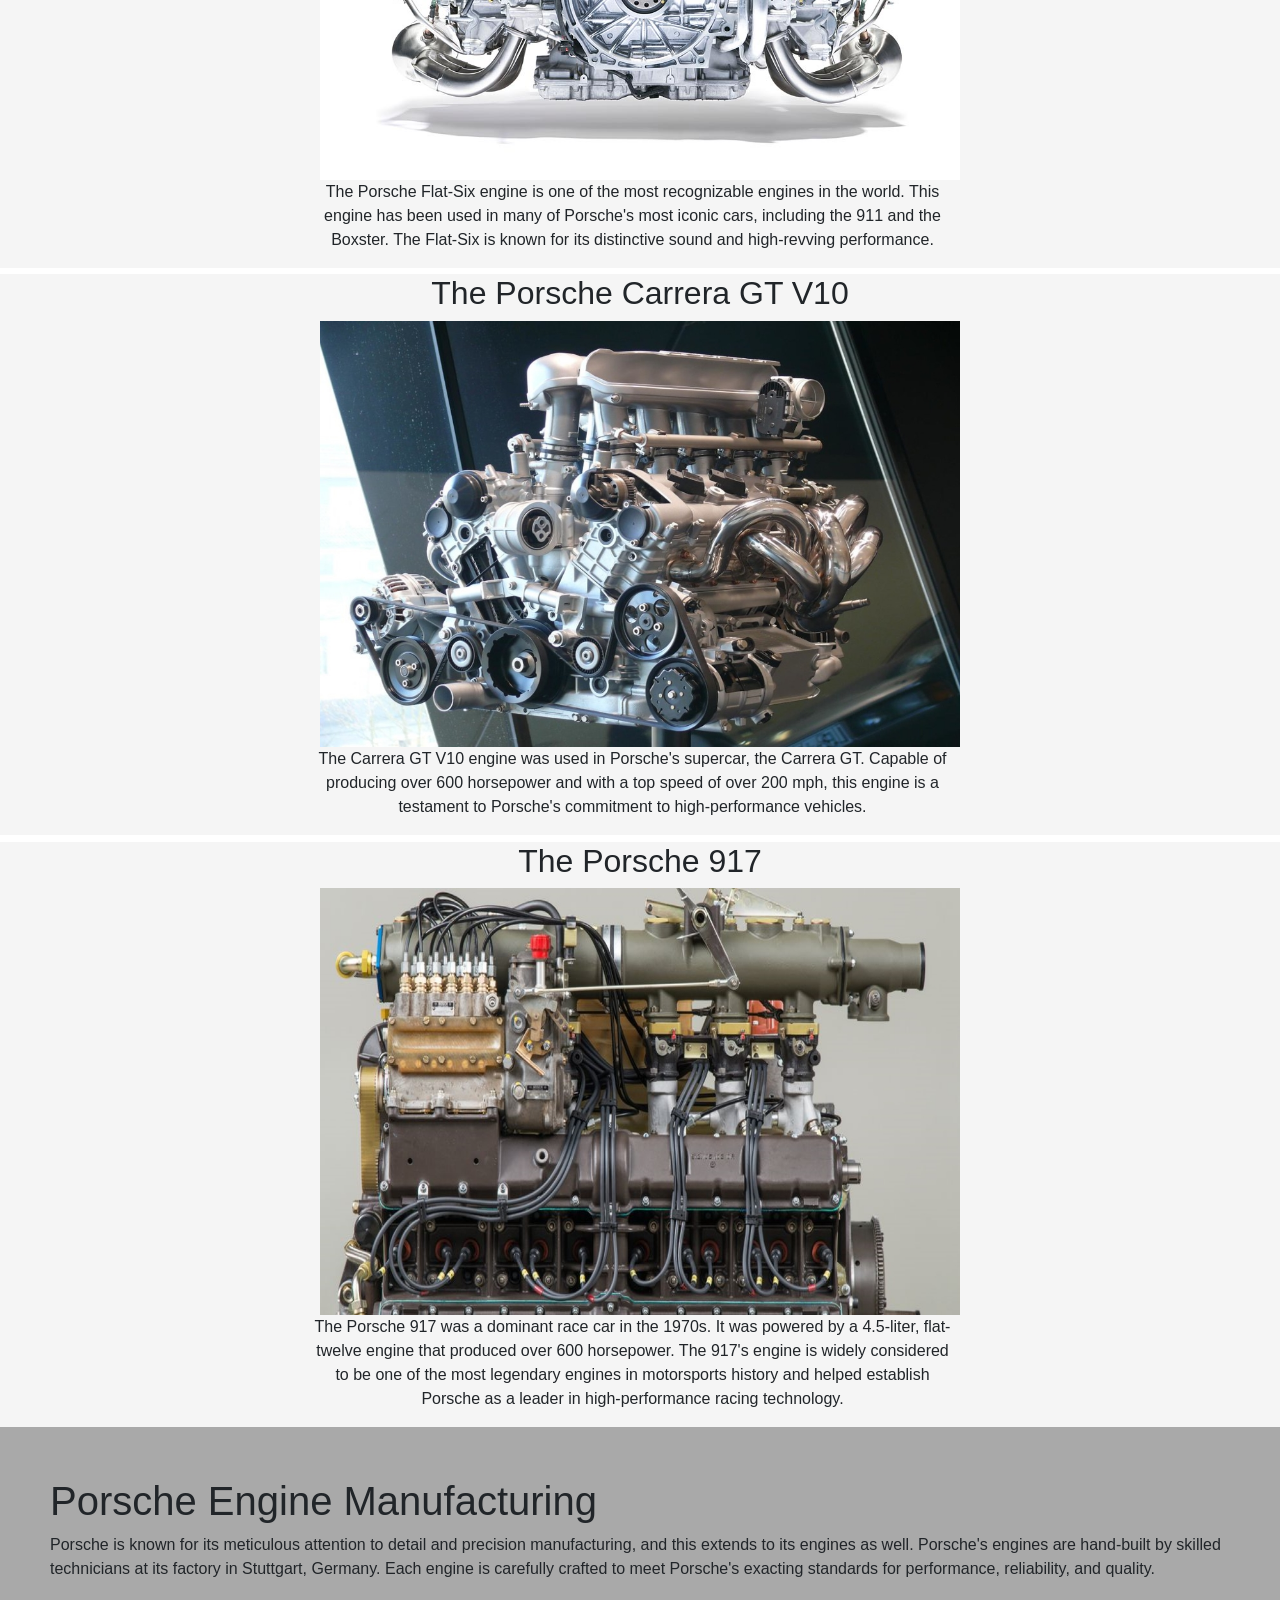
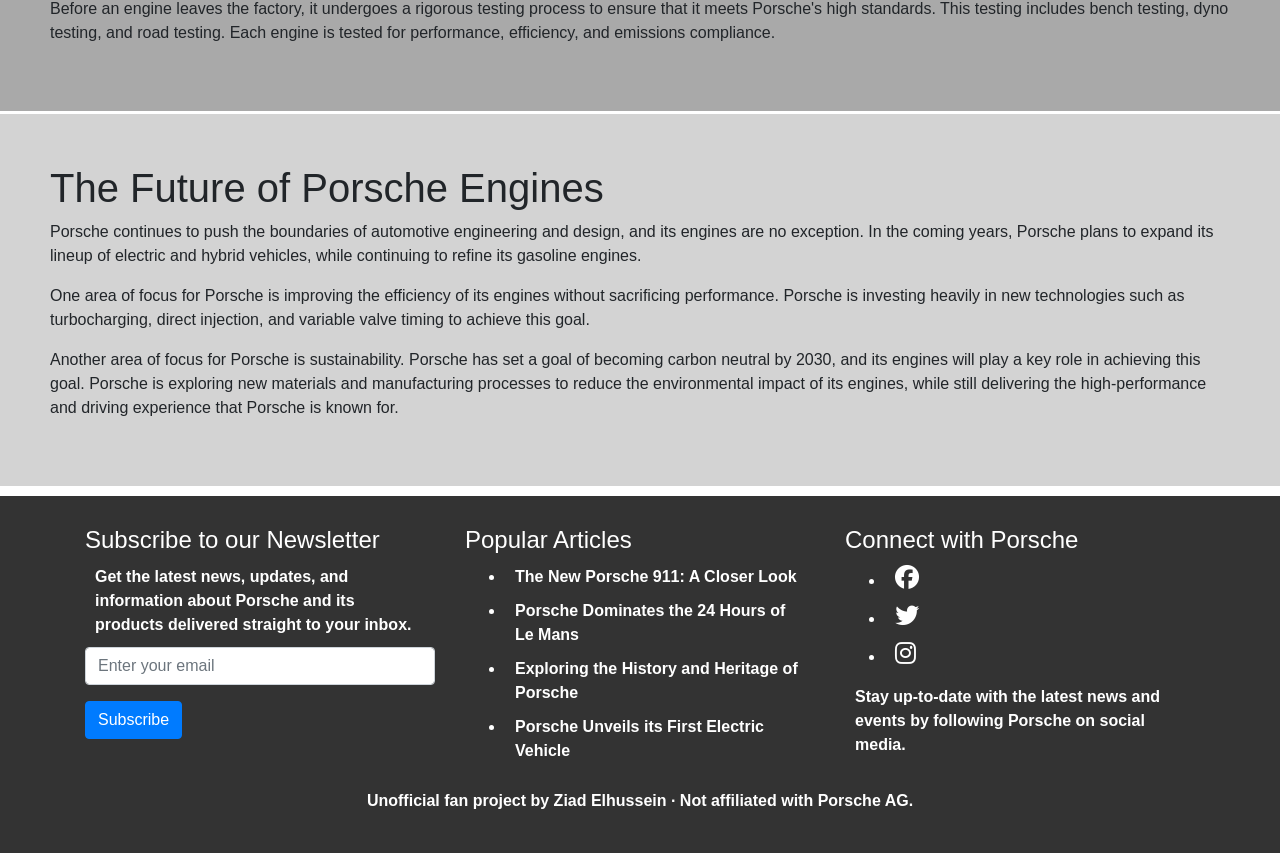
<file: engines.html>
<!Doctype HTML>
<HTML lang="en">
<head>
<meta name="view port" content="width=device-width,initial scale=1">
<!--Title of page-->
 <title>Engine Evolution | Porsche Newsletter</title>
<!-- Required meta tags -->
<meta charset="utf-8">
<meta name="viewport" content="width=device-width, initial-scale=1, shrink-to-fit=no">
<!-- Bootstrap CSS -->
    <link rel="stylesheet" href="https://cdn.jsdelivr.net/npm/bootstrap@4.1.3/dist/css/bootstrap.min.css" integrity="sha384-MCw98/SFnGE8fJT3GXwEOngsV7Zt27NXFoaoApmYm81iuXoPkFOJwJ8ERdknLPMO" crossorigin="anonymous">
<!-- jQuery first, then Popper.js, then Bootstrap JS -->
    <script src="https://code.jquery.com/jquery-3.3.1.slim.min.js" integrity="sha384-q8i/X+965DzO0rT7abK41JStQIAqVgRVzpbzo5smXKp4YfRvH+8abtTE1Pi6jizo" crossorigin="anonymous"></script>
    
    <script src="https://cdn.jsdelivr.net/npm/bootstrap@4.1.3/dist/js/bootstrap.min.js" integrity="sha384-ChfqqxuZUCnJSK3+MXmPNIyE6ZbWh2IMqE241rYiqJxyMiZ6OW/JmZQ5stwEULTy" crossorigin="anonymous"></script>
    <script src="engines.js"></script>
<!-- External Stylesheet-->
    <link rel="stylesheet" href="engines.css">
<!--Icons-->
    <link rel="stylesheet" href="https://cdnjs.cloudflare.com/ajax/libs/font-awesome/6.2.1/css/all.min.css" integrity="sha512-MV7K8+y+gLIBoVD59lQIYicR65iaqukzvf/nwasF0nqhPay5w/9lJmVM2hMDcnK1OnMGCdVK+iQrJ7lzPJQd1w==" crossorigin="anonymous" referrerpolicy="no-referrer" >
</head>
    
<body>
  <!--navigation bar-->
  <nav>
    <div class="logo">
      <img src="images/logo.png" alt="Logo image">
    </div>
    <div class="nav_bar">
      <a href="index.html">Home</a>
    </div>
    <div class="nav_bar">
      <a href="engines.html">Evolution Engines</a>
    </div>
    <div class="nav_bar">
      <a href="races.html">Races</a>
    </div>
    <div class="nav_bar">
      <a href="aboutus.html">About us</a>
    </div>
    <div class="search_bar">
      <input type="text" placeholder="SEARCH..">
    </div>
  </nav>

<!-- The main title of the page -->
<div class="title_sentence">
    <h1>Engine Evolution</h1>
</div>

<!-- overview of Porsche's engine evolution -->
<div class="overview">Here is a brief overview of the evolution of Porsche engines:</div>

<!-- Section on air-cooled engines -->
<div class="air">   
    <h2>Air-cooled engines</h2>
    <img src="images/aircooledengine.jpeg" alt="air cooled engine">
    <p>Porsche's early engines were air-cooled, which made them lightweight and efficient. These engines were used in many of Porsche's early sports cars, including the 356 and the early versions of the 911. The air-cooled engines were known for their distinctive sound and reliability, and they helped to establish Porsche's reputation for high-performance cars.</p>
</div> 

<!-- Section on water-cooled engines -->
<div class="water">
    <h2>Water-cooled engines</h2>
    <img src="images/watercooledengine.jpg" alt="water cooled engine">
    <p>In the 1990s, Porsche began transitioning from air-cooled to water-cooled engines. The water-cooled engines provided improved performance and efficiency, and they allowed Porsche to comply with stricter emissions standards. The first water-cooled engine was introduced in the Porsche 968, and it was later used in the 996 and 997 versions of the 911.</p>
</div>

<!-- Section on hybrid engines -->
<div class="hybrid">
  <h2>Hybrid engines</h2>
  <img src="images/hybridengine.jpg" alt="hybrid engine">
  <p>Porsche has also been a leader in hybrid engine technology. The Porsche 918 Spyder, which was introduced in 2013, featured a hybrid engine that combined a V8 gasoline engine with two electric motors. The hybrid engine provided improved fuel efficiency and reduced emissions, while still delivering the high-performance that Porsche is known for.</p>
</div>

<!-- Section on electric engines -->
<div class="electric">
    <h2>Electric engines</h2>
    <img src="images/electricengine.jpg" alt="electric engine">
    <p>In 2019, Porsche launched its first fully electric car, the Taycan. The Taycan is powered by two electric motors that produce a combined output of up to 751 horsepower. The electric engine provides instant torque and acceleration, and it can be charged quickly using Porsche's high-speed charging network.</p>
</div>

<!-- A brief overview of Porsche's most iconic engines -->
<div class="overview">Here is brief overview of the iconic engines:</div>

<!-- Section on the Porsche Flat-Six engine -->
<div class="flat">  
    <h2>The Porsche Flat-Six</h2>
    <img src="images/flatsixengine.jpg" alt="flat six engine">
    <p>The Porsche Flat-Six engine is one of the most recognizable engines in the world. This engine has been used in many of Porsche's most iconic cars, including the 911 and the Boxster. The Flat-Six is known for its distinctive sound and high-revving performance.</p>
</div>
<!-- Section on the Porsche Carrera GT V10 engine -->
<div class="v10">
    <h2>The Porsche Carrera GT V10</h2>
    <img src="images/carreraengine.jpg" alt="carrera GT V10">
    <p>The Carrera GT V10 engine was used in Porsche's supercar, the Carrera GT. Capable of producing over 600 horsepower and with a top speed of over 200 mph, this engine is a testament to Porsche's commitment to high-performance vehicles.</p>
</div>
<!-- Section on the Porsche 917 engine -->
<div class="porsche_917">
    <h2>The Porsche 917</h2>
    <img src="images/porsche917engine.jpg" alt="porsche917 engine">
    <p>The Porsche 917 was a dominant race car in the 1970s. It was powered by a 4.5-liter, flat-twelve engine that produced over 600 horsepower. The 917's engine is widely considered to be one of the most legendary engines in motorsports history and helped establish Porsche as a leader in high-performance racing technology.</p>
</div>

<!-- Manufacturing Porsche engines. -->
<section id="manufacturing">
  <h1>Porsche Engine Manufacturing</h1>
  <p>Porsche is known for its meticulous attention to detail and precision manufacturing, and this extends to its engines as well. Porsche's engines are hand-built by skilled technicians at its factory in Stuttgart, Germany. Each engine is carefully crafted to meet Porsche's exacting standards for performance, reliability, and quality.</p>
  <p>Before an engine leaves the factory, it undergoes a rigorous testing process to ensure that it meets Porsche's high standards. This testing includes bench testing, dyno testing, and road testing. Each engine is tested for performance, efficiency, and emissions compliance.</p>
</section>
<!-- Future of Porsche engines. -->
<section id="future">
  <h1>The Future of Porsche Engines</h1>
  <p>Porsche continues to push the boundaries of automotive engineering and design, and its engines are no exception. In the coming years, Porsche plans to expand its lineup of electric and hybrid vehicles, while continuing to refine its gasoline engines.</p>
  <p>One area of focus for Porsche is improving the efficiency of its engines without sacrificing performance. Porsche is investing heavily in new technologies such as turbocharging, direct injection, and variable valve timing to achieve this goal.</p>
  <p>Another area of focus for Porsche is sustainability. Porsche has set a goal of becoming carbon neutral by 2030, and its engines will play a key role in achieving this goal. Porsche is exploring new materials and manufacturing processes to reduce the environmental impact of its engines, while still delivering the high-performance and driving experience that Porsche is known for.</p>
</section>
    
  <!--scroll to the top button-->
  <button id="scrollfun">Scroll to top</button>
            
  <!--footer section-->
<footer>
  <div class="container">
    <div class="row">
      <!--subscription form -->
      <div class="col-md-4">
        <h4>Subscribe to our Newsletter</h4>
        <a>Get the latest news, updates, and information about Porsche and its products delivered straight to your inbox.</a>
        <form action="#" method="post">
          <div class="form-group">
            <input type="email" class="form-control" placeholder="Enter your email">
          </div>
          <button type="submit" class="btn btn-primary">Subscribe</button>
        </form>
      </div>
  <!--links -->
  <div class="col-md-4">
    <h4>Popular Articles</h4>
    <ul>
      <li><a href="911.html">The New Porsche 911: A Closer Look</a></li>
      <li><a href="races.html">Porsche Dominates the 24 Hours of Le Mans</a></li>
      <li><a href="aboutus.html">Exploring the History and Heritage of Porsche</a></li>
      <li><a href="comingsoon.html">Porsche Unveils its First Electric Vehicle</a></li>
    </ul>
  </div>
  <!--social media links -->
  <div class="col-md-4">
    <h4>Connect with Porsche</h4>
    <ul class="social-icons">
      <li><a href="comingsoon.html"><i class="fa-brands fa-facebook"></i></a></li>
      <li><a href="comingsoon.html"><i class="fa-brands fa-twitter"></i></a></li>
      <li><a href="comingsoon.html"><i class="fa-brands fa-instagram"></i></a></li>
    </ul>
    <a>Stay up-to-date with the latest news and events by following Porsche on social media.</a>
  </div>
</div>
<!--footer Text-->
<div class="row">
  <div class="col-md-12">
    <a class="text-center">Unofficial fan project by Ziad Elhussein · Not affiliated with Porsche AG.</a>
  </div>
</div>
  </div>
</footer>
</body>   
</HTML>
</file>
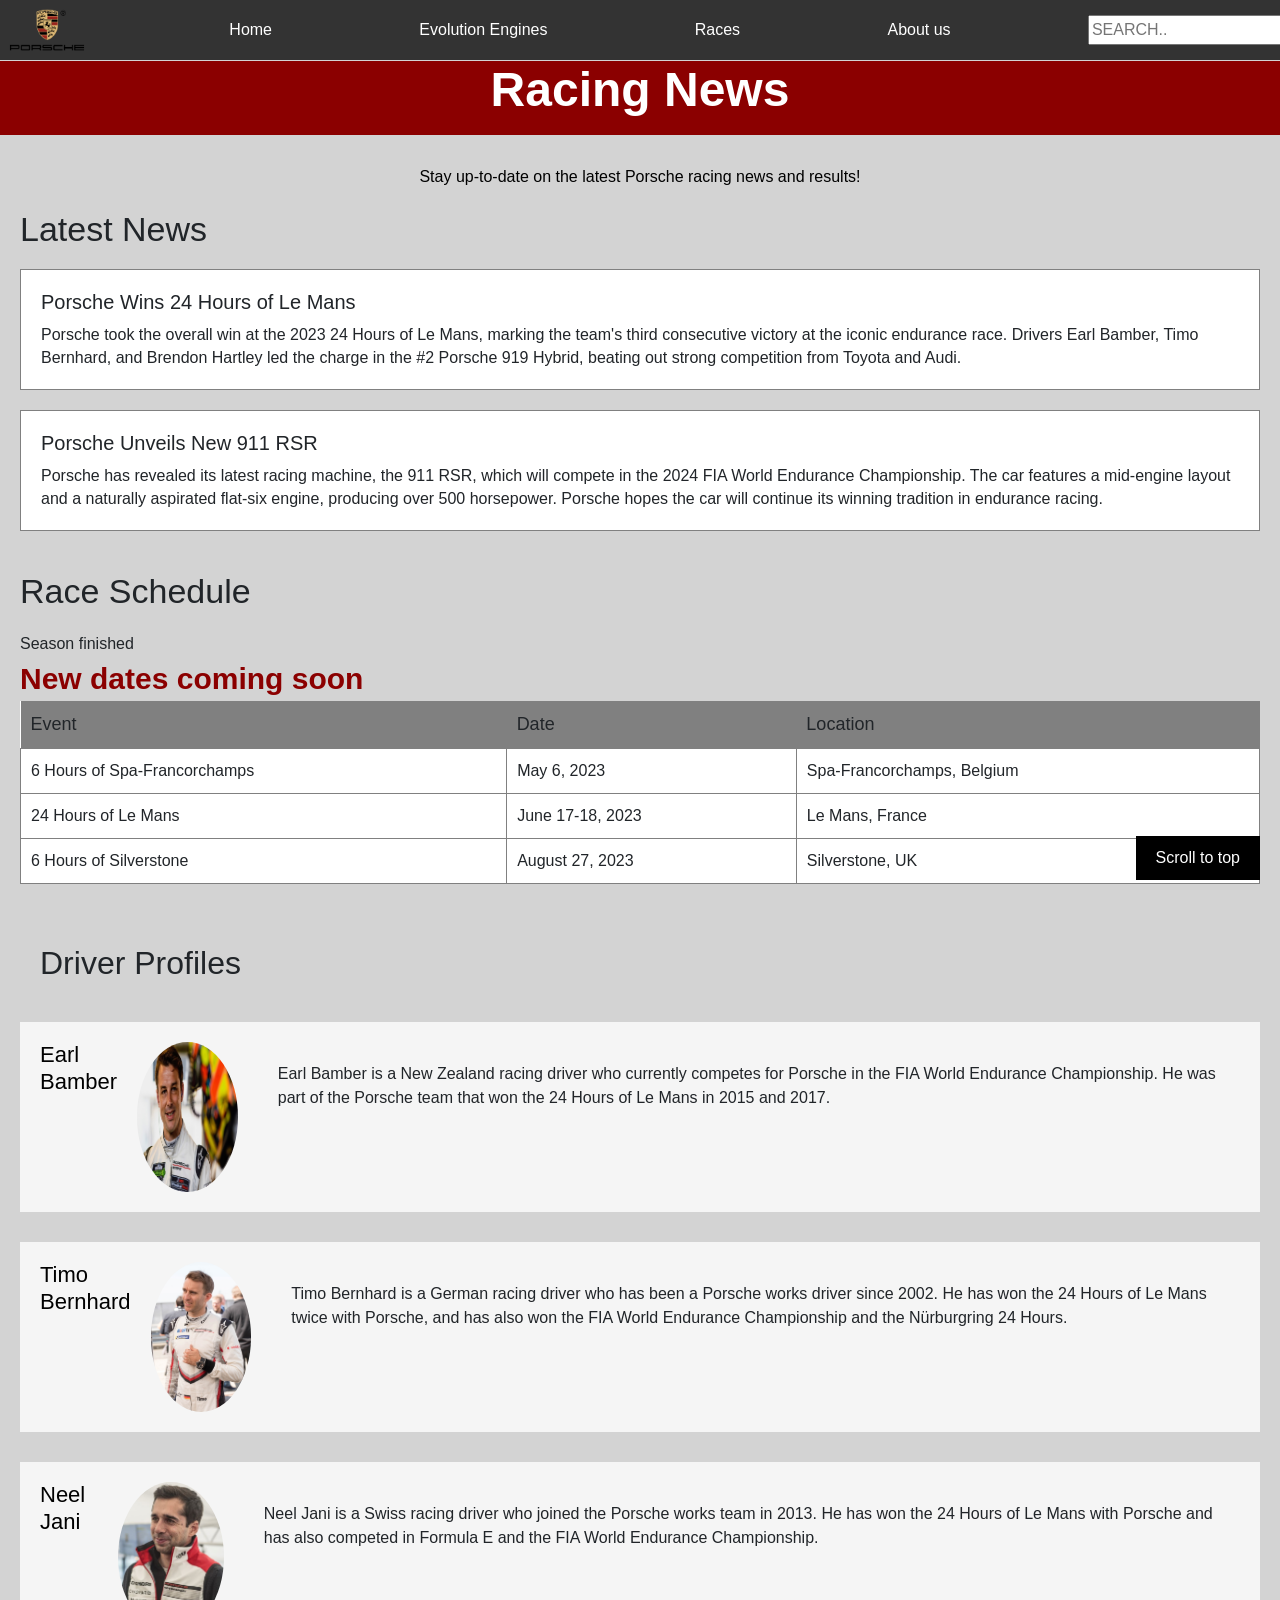
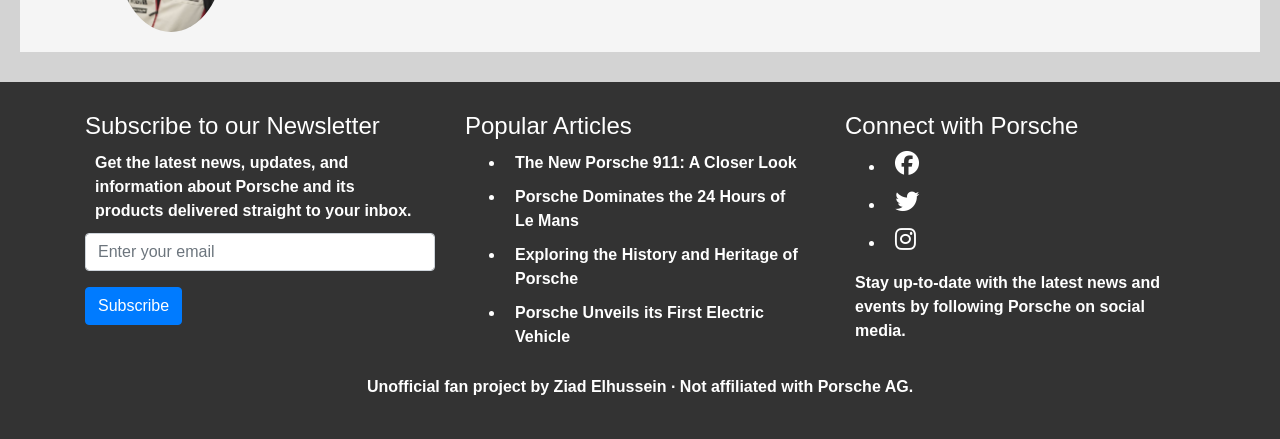
<file: races.html>
<!Doctype HTML>
<HTML lang="en">
<head>
<meta name="view port" content="width=device-width,initial scale=1">
<!--Title of page-->
 <title>Racing News | Porsche Newsletter</title>
<!-- Required meta tags -->
<meta charset="utf-8">
<meta name="viewport" content="width=device-width, initial-scale=1, shrink-to-fit=no">
<!-- Bootstrap CSS -->
    <link rel="stylesheet" href="https://cdn.jsdelivr.net/npm/bootstrap@4.1.3/dist/css/bootstrap.min.css" integrity="sha384-MCw98/SFnGE8fJT3GXwEOngsV7Zt27NXFoaoApmYm81iuXoPkFOJwJ8ERdknLPMO" crossorigin="anonymous">
<!-- jQuery first, then Popper.js, then Bootstrap JS -->
    <script src="https://code.jquery.com/jquery-3.3.1.slim.min.js" integrity="sha384-q8i/X+965DzO0rT7abK41JStQIAqVgRVzpbzo5smXKp4YfRvH+8abtTE1Pi6jizo" crossorigin="anonymous"></script>
    
    <script src="https://cdn.jsdelivr.net/npm/bootstrap@4.1.3/dist/js/bootstrap.min.js" integrity="sha384-ChfqqxuZUCnJSK3+MXmPNIyE6ZbWh2IMqE241rYiqJxyMiZ6OW/JmZQ5stwEULTy" crossorigin="anonymous"></script>
    <script src="races.js"></script>
<!-- External Stylesheet-->
    <link rel="stylesheet" href="races.css">
<!--Icons-->
    <link rel="stylesheet" href="https://cdnjs.cloudflare.com/ajax/libs/font-awesome/6.2.1/css/all.min.css" integrity="sha512-MV7K8+y+gLIBoVD59lQIYicR65iaqukzvf/nwasF0nqhPay5w/9lJmVM2hMDcnK1OnMGCdVK+iQrJ7lzPJQd1w==" crossorigin="anonymous" referrerpolicy="no-referrer" >
</head>
     
<body>
  <!--navigation bar-->
  <nav>
    <div class="logo">
      <img src="images/logo.png" alt="Logo image">
    </div>
    <div class="nav_bar">
      <a href="index.html">Home</a>
    </div>
    <div class="nav_bar">
      <a href="engines.html">Evolution Engines</a>
    </div>
    <div class="nav_bar">
      <a href="races.html">Races</a>
    </div>
    <div class="nav_bar">
      <a href="aboutus.html">About us</a>
    </div>
    <div class="search_bar">
      <input type="text" placeholder="SEARCH..">
    </div>
  </nav>

<!-- Title section with the headline and introductory text -->    
<div class="title_sentence">
    <h1>Racing News</h1> <!-- Displays the main title for the section -->
    <div class="intro_races">Stay up-to-date on the latest Porsche racing news and results!</div> 
</div>  
    
<main>
    <!-- Latest News section -->
    <section id="latest-news">
        <h2>Latest News</h2>
        <article>
            <h3>Porsche Wins 24 Hours of Le Mans</h3>
            <div class="wins">Porsche took the overall win at the 2023 24 Hours of Le Mans, marking the team's third consecutive victory at the iconic endurance race. Drivers Earl Bamber, Timo Bernhard, and Brendon Hartley led the charge in the #2 Porsche 919 Hybrid, beating out strong competition from Toyota and Audi.</div>
        </article>
        <article>
            <h3>Porsche Unveils New 911 RSR</h3>
            <div class="wins">Porsche has revealed its latest racing machine, the 911 RSR, which will compete in the 2024 FIA World Endurance Championship. The car features a mid-engine layout and a naturally aspirated flat-six engine, producing over 500 horsepower. Porsche hopes the car will continue its winning tradition in endurance racing.</div>
        </article>
    </section>
    
<!-- Race Schedule section -->
<section id="race-schedule">
    <h2>Race Schedule</h2>
    <div id="countdown-label">The next event is in</div>
    <div id="countdown"></div>
    <table>
        <tr>
            <th>Event</th>
            <th>Date</th>
            <th>Location</th>
        </tr>
        <tr>
            <td>6 Hours of Spa-Francorchamps</td>
            <td>May 6, 2023</td>
            <td>Spa-Francorchamps, Belgium</td>
        </tr>
        <tr>
            <td>24 Hours of Le Mans</td>
            <td>June 17-18, 2023</td>
            <td>Le Mans, France</td>
        </tr>
        <tr>
            <td>6 Hours of Silverstone</td>
            <td>August 27, 2023</td>
            <td>Silverstone, UK</td>
        </tr>
    </table>
</section>
    
<!-- Driver Profiles section -->
<div class="profiles">
    <h2>Driver Profiles</h2>
</div>

<!-- Earl Bamber driver profile -->
<div class="drivers">
    <h3>Earl Bamber</h3>
    <img src="images/earl.bamber.jpg" alt="earl bamber" id="drivers">
    <div class="drivers">Earl Bamber is a New Zealand racing driver who currently competes for Porsche in the FIA World Endurance Championship. He was part of the Porsche team that won the 24 Hours of Le Mans in 2015 and 2017.</div>
</div>

<!-- Timo Bernhard driver profile -->
<div class="drivers">
    <h3>Timo Bernhard</h3>
    <img src="images/timo.bernhard.jpg" alt="timo bern" id="drivers2">
    <div class="drivers">Timo Bernhard is a German racing driver who has been a Porsche works driver since 2002. He has won the 24 Hours of Le Mans twice with Porsche, and has also won the FIA World Endurance Championship and the Nürburgring 24 Hours.</div>
</div>

<!-- Neel Jani driver profile  -->
 <div class="drivers">
    <h3>Neel Jani</h3>
    <img src="images/neel.jani.jpg" alt="neel jani" id="drivers3">
    <div class="drivers">Neel Jani is a Swiss racing driver who joined the Porsche works team in 2013. He has won the 24 Hours of Le Mans with Porsche and has also competed in Formula E and the FIA World Endurance Championship.</div>
</div>
</main>  
    
  <!--scroll to the top button-->
  <button id="scrollfun">Scroll to top</button>
            
  <!--footer section-->
<footer>
  <div class="container">
    <div class="row">
      <!--subscription form -->
      <div class="col-md-4">
        <h4>Subscribe to our Newsletter</h4>
        <a>Get the latest news, updates, and information about Porsche and its products delivered straight to your inbox.</a>
        <form action="#" method="post">
          <div class="form-group">
            <input type="email" class="form-control" placeholder="Enter your email">
          </div>
          <button type="submit" class="btn btn-primary">Subscribe</button>
        </form>
      </div>
  <!--links -->
  <div class="col-md-4">
    <h4>Popular Articles</h4>
    <ul>
      <li><a href="911.html">The New Porsche 911: A Closer Look</a></li>
      <li><a href="races.html">Porsche Dominates the 24 Hours of Le Mans</a></li>
      <li><a href="aboutus.html">Exploring the History and Heritage of Porsche</a></li>
      <li><a href="comingsoon.html">Porsche Unveils its First Electric Vehicle</a></li>
    </ul>
  </div>
  <!--social media links -->
  <div class="col-md-4">
    <h4>Connect with Porsche</h4>
    <ul class="social-icons">
      <li><a href="comingsoon.html"><i class="fa-brands fa-facebook"></i></a></li>
      <li><a href="comingsoon.html"><i class="fa-brands fa-twitter"></i></a></li>
      <li><a href="comingsoon.html"><i class="fa-brands fa-instagram"></i></a></li>
    </ul>
    <a>Stay up-to-date with the latest news and events by following Porsche on social media.</a>
  </div>
</div>
<!--footer Text-->
<div class="row">
  <div class="col-md-12">
    <a class="text-center">Unofficial fan project by Ziad Elhussein · Not affiliated with Porsche AG.</a>
  </div>
</div>
  </div>
</footer>
</body>   
</HTML>
</file>
<file: index.css>
/* Navigation bar styles */
nav {
 background-color: #333; 
 height: 60px; 
 display: flex; 
 justify-content: space-between; 
 align-items: center; 
 margin-bottom: 1px; 
}

/* Navigation links styles */
nav a {
 color: white; 
 text-decoration: none; 
 font-size: 16px; 
 padding: 10px; 
 border-radius: 5px; 
}

/* Navigation link hover styles */
nav a:hover {
 background-color: darkgrey; 
 color: darkred; 
}

/* Search bar styles */
.search_bar {
 display: flex; 
 margin-right: 5%; 
 width: 10%; 
}

/* Logo styles */
.logo img {
 float: left; 
 width: 90px; 
 height: 70px; 
 margin-top: 0; 
 margin-left: 2px; 
}

/* Header styles */
header {
 display: flex; 
 align-items: center; 
 padding: 23px; 
 background-color: white; 
 margin-bottom: 1em; 
}

/* Header image box hover styles */
.header_image_box:hover {
 transform: scale(1.1); 
}

/* Header image styles */
.header_image_box img {
 display: inline-block; 
 width: 60%; 
 height: 30%; 
 margin-bottom: -2px; 
 margin-left: 20px; 
}

/* Paragraph styles */
p {
 font-size: 80%; 
 color: black; 
 font-weight: bold; 
 text-align: center; 
 margin-left: 20px; 
}

/* Style body section */
body {
 background-color: lightgray;
}

/* Style the overview section */
#overview {
 width: 80%;
 margin: auto;
 padding: 20px;
 background-color: #fff;
 box-shadow: 0px 0px 5px 0px rgba(0,0,0,0.2);
}

/* Style the content paragraphs */
.overview_content,
.model_content,
.race_content,
.news_content,
.history_content {
  font-size: 18px;
  line-height: 1.5;
  color: #555;
  margin-bottom: 30px;
}

/* Style the container divs for each content section */
.model_content,
.race_content,
.news_content,
.history_content {
  border-top: 2px solid #ccc;
  padding-top: 20px;
}

/* Add some padding to the top and bottom of the page */
main {
 padding-top: 50px;
 padding-bottom: 50px;
}

/* This is the container that holds the entire slideshow */
#slideshow-container {
display: flex;
align-items: center;
justify-content: center;
height: 100vh;
}

/* Style the slideshow itself */
#slideshow {
max-width: 100%;
max-height: 100%;
object-fit: cover;
display: block;
margin-left: 0px;
margin-right: 0px;
}

/* Style the container that holds the dot indicators for the slideshow */
#indicator-container {
position: absolute;
bottom: 0;
left: 0;
right: 0;
display: flex;
align-items: center;
justify-content: center;
margin: 10px 0;
z-index: 1;
width: 100%;
}

/* Style the dot indicators */
.dot {
height: 10px;
width: 10px;
margin: 0 5px;
border-radius: 50%;
background-color: #bbb;
transition: background-color 0.3s ease;
cursor: pointer;
}

/* Style the active dot indicator */
.active {
background-color: red;
}

/* Style the images and text */
.images {
position: relative;
height: 100vh;
overflow: hidden;
}

/* Style images in the slideshow */
.images img {
position: absolute;
top: 0;
width: 100%;
height: 100%;
object-fit: cover;
z-index: 1;
margin-left: -1px;
}

/* Style the text overlay on top of the images */
.images_text {
position:absolute;
top: 10%;
left: 50%;
transform: translate(-50%, -50%);
width: 100%;
font-weight: 600;
text-align: center;
color: white;
padding: 20px;
box-sizing: border-box;
z-index: 2;
font-size: 20px;
}

/* Style h1 */
h1 {
position:absolute;
font-weight: 600;
text-align: center;
color: darkred;
font-size: 220%;
margin: 3%;
}

/* Style h2 */
h2 {
 font-size: 28px;
 font-weight: bold;
 margin-top: 30px;
 margin-bottom: 10px;
}

/* Style the overview paragraph text */
.overview_content {
 font-size: 18px;
 line-height: 1.5;
 margin-bottom: 20px;
}

/* Style the overview section */
#overview {
 background-color: #f7f7f7;
 padding: 30px;
 margin-bottom: 40px;
  
}

/* Styles the link in the overview section */
#overview a {
 color: darkgoldenrod; 
 text-decoration: none; 
}

/* Styles the hover state of the anchor tags in overview section */
#overview a:hover {
 color: darkred; 
 text-decoration: underline; 
}

/* Styles the scroll to top button */
#scrollfun {
 position: fixed; 
 bottom: 20px; 
 right: 20px; 
 z-index: 9999; 
 background-color: black; 
 color: white; 
 border: none; 
 padding: 10px 20px; 
 font-size: 16px; 
 cursor: pointer; 
}

/* Styles the hover state of the scroll to top button */
#scrollfun:hover {
  background-color: lightblue; 
}

/* Styles the footer */
footer {
 background-color: #333;
 color: white;
 padding: 30px 0;
 display: flex;
 justify-content: space-between;
}

/* Styles the links in the footer */
footer a {
 color: white;
 text-decoration: none;
 font-weight: bold;
 margin: 10px;
 display: block;
}

/* Changes the text color of the link on hover */
footer a:hover {
 color: #aaa;
}

/* Column Styles */
.col-8 {
 text-align: center;
}
.col-2, .col-1 {
 text-align: center;
 display: flex;
 flex-direction: column;
 justify-content: center;
}
.col-2 a, .col-1 a {
 margin: 5px 0;
}

/* Follow Us Icons Styles */
.iconss {
 display: flex;
 justify-content: center;
 align-items: center;
}
.iconss a {
 color: white;
 font-size: 24px;
 margin-right: 10px;
 transition: all 0.3s ease-in-out;
}
.iconss a:hover {
 color: #aaa;
}
.fa-brands {
 font-size: 24px;
}
.fa-instagram:hover {
 color: #e4405f;
}
.fa-facebook:hover {
 color: #3b5998;
}
.fa-twitter:hover {
 color: #1da1f2;
}
</file>
<file: 911.css>
/* Navigation bar styles */
nav {
  background-color: #333; 
  height: 60px; 
  display: flex; 
  justify-content: space-between; 
  align-items: center; 
  margin-bottom: 1px; 
}

/* Navigation links styles */
nav a {
  color: white; 
  text-decoration: none; 
  font-size: 16px; 
  padding: 10px; 
  border-radius: 5px; 
}

/* Navigation link hover styles */
nav a:hover {
  background-color: darkgrey; 
  color: darkred; 
}

/* Search bar styles */
.search_bar {
  display: flex; 
  margin-right: 5%; 
  width: 10%; 
}

/* Logo styles */
.logo img {
  float: left; 
  width: 90px; 
  height: 70px; 
  margin-top: 0; 
  margin-left: 2px; 
}

/* Style body section */
body {
  background-color: #f2f2f2;
}

/* Style the title section */
.title_sentence {
  color: black;
  text-align: center;
}
.title_sentence h1 {
  font-size: 48px;
  margin-bottom: 30px;
  color: white;
  font-weight: bold;
  background-color: darkred; 
  padding-bottom: 1rem;
}

/* Style the section for features */
.features {
  display: flex;
  flex-wrap: wrap;
  justify-content: center;
  margin-top: 50px;
}

/* Style individual feature boxes */
.feature {
  width: 30%;
  margin: 20px;
  text-align: center;
}

/* Style images in the feature boxes */
.feature img {
  width: 100%;
  height: auto;
  margin-bottom: 20px;
}

/* Style the feature title */
.feature h2 {
  font-size: 24px;
  margin-bottom: 20px;
}

/* Style the description of each feature */
.about_new {
  font-size: 16px;
}
 
/* Styles the scroll to top button */
#scrollfun {
 position: fixed; 
 bottom: 20px; 
 right: 20px; 
 z-index: 9999; 
 background-color: black; 
 color: white; 
 border: none; 
 padding: 10px 20px; 
 font-size: 16px; 
 cursor: pointer; 
}

/* Styles the hover state of the scroll to top button */
#scrollfun:hover {
  background-color: lightblue; 
}

/* Styles the footer */
footer {
 background-color: #333;
 color: white;
 padding: 30px 0;
 display: flex;
 justify-content: space-between;
}

/* Styles the links in the footer */
footer a {
 color: white;
 text-decoration: none;
 font-weight: bold;
 margin: 10px;
 display: block;
}

/* Changes the text color of the link on hover */
footer a:hover {
 color: #aaa;
}

/* Column Styles */
.col-8 {
 text-align: center;
}
.col-2, .col-1 {
 text-align: center;
 display: flex;
 flex-direction: column;
 justify-content: center;
}
.col-2 a, .col-1 a {
 margin: 5px 0;
}

/* Follow Us Icons Styles */
.iconss {
 display: flex;
 justify-content: center;
 align-items: center;
}
.iconss a {
 color: white;
 font-size: 24px;
 margin-right: 10px;
 transition: all 0.3s ease-in-out;
}
.iconss a:hover {
 color: #aaa;
}
.fa-brands {
 font-size: 24px;
}
.fa-instagram:hover {
 color: #e4405f;
}
.fa-facebook:hover {
 color: #3b5998;
}
.fa-twitter:hover {
 color: #1da1f2;
}
</file>
<file: aboutus.css>
/* Navigation bar styles */
nav {
  background-color: #333; 
  height: 60px; 
  display: flex; 
  justify-content: space-between; 
  align-items: center; 
  margin-bottom: 1px; 
}

/* Navigation links styles */
nav a {
  color: white; 
  text-decoration: none; 
  font-size: 16px; 
  padding: 10px; 
  border-radius: 5px; 
}

/* Navigation link hover styles */
nav a:hover {
  background-color: darkgrey; 
  color: darkred; 
}

/* Search bar styles */
.search_bar {
  display: flex; 
  margin-right: 5%; 
  width: 10%; 
}

/* Logo styles */
.logo img {
  float: left; 
  width: 90px; 
  height: 70px; 
  margin-top: 0; 
  margin-left: 2px; 
}

/* Styles for the title sentence */
.title_sentence {
color: black;
text-align: center;
}
.title_sentence h1 {
font-size: 48px;
margin-bottom: 30px;
color: white;
font-weight: bold;
background-color: darkred; 
padding-bottom: 1rem;
}

/* Style for the history section */
.history {
  background-color: #f5f5f5;
 padding: 20px;
}
.history h2 {
  font-size: 28px;
  color: #333;
  margin-bottom: 10px;
}
.history p {
  font-size: 18px;
  line-height: 1.5;
  margin-bottom: 10px;
}
.history ul {
  list-style: disc;
  margin-left: 30px;
}
.history li {
  font-size: 16px;
  line-height: 1.5;
  margin-bottom: 5px;
}

/* Style for the engineering innovations section */
.engineering_innovations {
  background-color: #fff;
  padding: 20px;
}
.engineering_innovations h2 {
  font-size: 28px;
  color: #333;
  margin-bottom: 10px;
}
.engineering_innovations p {
  font-size: 18px;
  line-height: 1.5;
  margin-bottom: 10px;
}
.engineering_innovations ul {
  list-style: disc;
  margin-left: 30px;
}
.engineering_innovations li {
  font-size: 16px;
  line-height: 1.5;
  margin-bottom: 5px;
}

/* Style for the design evolution section */
.design_evolution {
  background-color: #f5f5f5;
  padding: 20px;
}
.design_evolution h2 {
  font-size: 28px;
  color: #333;
  margin-bottom: 10px;
}
.design_evolution p {
  font-size: 18px;
  line-height: 1.5;
  margin-bottom: 10px;
}
.design_evolution ul {
  list-style: disc;
  margin-left: 30px;
}
.design_evolution li {
  font-size: 16px;
  line-height: 1.5;
  margin-bottom: 5px;
}

/* Style for the racing legacy section */
.racing_legacy {
  background-color: #fff;
  padding: 20px;
}
.racing_legacy h2 {
  font-size: 28px;
  color: #333;
  margin-bottom: 10px;
}
.racing_legacy p {
  font-size: 18px;
  line-height: 1.5;
  margin-bottom: 10px;
}
.racing_legacy ul {
  list-style: disc;
  margin-left: 30px;
}
.racing_legacy li {
  font-size: 16px;
  line-height: 1.5;
  margin-bottom: 5px;
}

/* Styles the scroll to top button */
#scrollfun {
 position: fixed; 
 bottom: 20px; 
 right: 20px; 
 z-index: 9999; 
 background-color: black; 
 color: white; 
 border: none; 
 padding: 10px 20px; 
 font-size: 16px; 
 cursor: pointer; 
}

/* Styles the hover state of the scroll to top button */
#scrollfun:hover {
  background-color: lightblue; 
}

/* Styles the footer */
footer {
 background-color: #333;
 color: white;
 padding: 30px 0;
 display: flex;
 justify-content: space-between;
}

/* Styles the links in the footer */
footer a {
 color: white;
 text-decoration: none;
 font-weight: bold;
 margin: 10px;
 display: block;
}

/* Changes the text color of the link on hover */
footer a:hover {
 color: #aaa;
}

/* Column Styles */
.col-8 {
 text-align: center;
}
.col-2, .col-1 {
 text-align: center;
 display: flex;
 flex-direction: column;
 justify-content: center;
}
.col-2 a, .col-1 a {
 margin: 5px 0;
}

/* Follow Us Icons Styles */
.iconss {
 display: flex;
 justify-content: center;
 align-items: center;
}
.iconss a {
 color: white;
 font-size: 24px;
 margin-right: 10px;
 transition: all 0.3s ease-in-out;
}
.iconss a:hover {
 color: #aaa;
}
.fa-brands {
 font-size: 24px;
}
.fa-instagram:hover {
 color: #e4405f;
}
.fa-facebook:hover {
 color: #3b5998;
}
.fa-twitter:hover {
 color: #1da1f2;
}
</file>
<file: comingsoon.css>
/* Navigation bar styles */
nav {
  background-color: #333; 
  height: 60px; 
  display: flex; 
  justify-content: space-between; 
  align-items: center; 
  margin-bottom: 1px; 
}

/* Navigation links styles */
nav a {
  color: white; 
  text-decoration: none; 
  font-size: 16px; 
  padding: 10px; 
  border-radius: 5px; 
}

/* Navigation link hover styles */
nav a:hover {
  background-color: darkgrey; 
  color: darkred; 
}

/* Search bar styles */
.search_bar {
  display: flex; 
  margin-right: 5%; 
  width: 10%; 
}

/* Logo styles */
.logo img {
  float: left; 
  width: 90px; 
  height: 70px; 
  margin-top: 0; 
  margin-left: 2px; 
}

/* Section soon styles */
.soon {
  background-color: whitesmoke;
/*  border: 1px solid #ddd;*/
  padding: 20px;
  text-align: center;
}
.soon h1 {
  font-size: 66px;
  margin-bottom: 225px;
  margin-top: 225px;
}

/* Styles the footer */
footer {
  background-color: #333;
  color: white;
  padding: 30px 0;
  display: flex;
  justify-content: space-between;
}

/* Styles the links in the footer */
footer a {
 color: white;
 text-decoration: none;
 font-weight: bold;
 margin: 10px;
 display: block;
}

/* Changes the text color of the link on hover */
footer a:hover {
 color: #aaa;
}

/* Column Styles */
.col-8 {
 text-align: center;
}
.col-2, .col-1 {
 text-align: center;
 display: flex;
 flex-direction: column;
 justify-content: center;
}
.col-2 a, .col-1 a {
 margin: 5px 0;
}

/* Follow Us Icons Styles */
.iconss {
 display: flex;
 justify-content: center;
 align-items: center;
}
.iconss a {
 color: white;
 font-size: 24px;
 margin-right: 10px;
 transition: all 0.3s ease-in-out;
}
.iconss a:hover {
 color: #aaa;
}
.fa-brands {
 font-size: 24px;
}
.fa-instagram:hover {
 color: #e4405f;
}
.fa-facebook:hover {
 color: #3b5998;
}
.fa-twitter:hover {
 color: #1da1f2;
}
</file>
<file: engines.css>
/* Navigation bar styles */
nav {
  background-color: #333; 
  height: 60px; 
  display: flex; 
  justify-content: space-between; 
  align-items: center; 
  margin-bottom: 1px; 
}

/* Navigation links styles */
nav a {
  color: white; 
  text-decoration: none; 
  font-size: 16px; 
  padding: 10px; 
  border-radius: 5px; 
}

/* Navigation link hover styles */
nav a:hover {
  background-color: darkgrey; 
  color: darkred; 
}

/* Search bar styles */
.search_bar {
  display: flex; 
  margin-right: 5%; 
  width: 10%; 
}

/* Logo styles */
.logo img {
  float: left; 
  width: 90px; 
  height: 70px; 
  margin-top: 0; 
  margin-left: 2px; 
}

/* Styles for the title sentence */
.title_sentence {
  color: black;
  text-align: center;
}

/* Styles for the h1 element inside title_sentence */
.title_sentence h1 {
  font-size: 48px;
  margin-bottom: 30px;
  color: white;
  font-weight: bold;
  background-color: darkred; 
  padding-bottom: 1rem;
}

/* Styles for the overview section */
.overview{
    font-weight: 500;
    font-size: 34px;
    margin-bottom: 2%;
    margin-top: 2%;
    margin-left: 2%;
}

/* Styles for the engine evolution section */
#engine_evolution {
  background-color: darkgrey;
  padding: 50px;
  margin-bottom: 20px;
}

/* Styles for h2 elements inside the evolution section */
.evolution h2 {
  font-size: 28px;
  margin-top: 50px;
}

/* Styles for the "air" section */
.air {
display: flex;
align-items: center;
background-color: darkgray;
}
.air p {
max-width: 50%; 
margin-right: 15px;
text-align: center;
margin-left: 15px;
}
.air h2 {
max-width: 50%; 
text-align: center;
margin-left: 15px;
}
.air img {
max-width: 50%; 
margin-right: 20px;
}

/* Styles for the "water" section */
.water {
margin-top: 0.5%;
display: flex;
flex-direction: row-reverse; 
align-items: center;
background-color: lightgray;
}
.water p {
max-width: 50%; 
margin-right: 15px;
text-align: center;
}
.water h2 {
margin-right: 8px;
max-width: 50%; 
text-align: center;
}
.water img {
max-width: 50%; 
margin-right: 20px;
}

/* Styles for the "hybrid" section */
.hybrid {
margin-top: 0.5%;
display: flex;
/ flex-direction:row-reverse; */
align-items: center;
background-color: darkgray;
}
.hybrid p {
max-width: 50%; 
margin-right: 15px;
text-align: center;
}
.hybrid h2 {
margin: 7px;
max-width: 50%; 
text-align: center;
}
.hybrid img {
max-width: 50%; 
margin-right: 20px;
}

/* Styles for the "electric" section */
.electric {
margin-top: 0.5%;
display: flex;
flex-direction: row-reverse; 
align-items: center;
background-color: lightgray;
}
.electric p {
max-width: 50%; 
margin-right: 15px;
text-align: center;
}
.electric h2 {
margin-right: 8px;
max-width: 50%; 
text-align: center;
}
.electric img {
max-width: 50%; 
margin-right: 20px;
}

/* Flat styling */
.flat {
  display: flex;
  flex-direction: column;
  align-items: center;
  background-color: whitesmoke;
}
.flat p {
 max-width: 50%;
 margin-right: 15px;
 text-align: center;
}
.flat h2 {
 max-width: 50%;
 text-align: center;
}
.flat img {
 width: 50%;
}

/* V10 styling */
.v10 {
 margin-top: 0.5%;
 display: flex;
 flex-direction: column;
 align-items: center;
 background-color: whitesmoke;
}
.v10 p {
 max-width: 50%;
 margin-right: 15px;
 text-align: center;
}
.v10 h2 {
 max-width: 50%;
 text-align: center;
}
.v10 img {
 width: 50%;
}

/* Porsche 917 styling */
.porsche_917 {
 margin-top: 0.5%;
 display: flex;
 flex-direction: column;
 align-items: center;
 background-color: whitesmoke;
}
.porsche_917 p {
 max-width: 50%;
 margin-right: 15px;
 text-align: center;
}
.porsche_917 h2 {
 max-width: 50%;
 text-align: center;
}
.porsche_917 img {
 width: 50%;
}

/* Style for iconic engines section */
#iconic_engines {
 background-color: lightgray;
 padding: 50px;
}
.iconic h2 {
 font-size: 28px;
 margin-top: 50px;
}
.iconic img {
 width: 100%;
 margin-top: 20px;
}
.iconic_eng {
 margin-top: 20px;
 font-size: 18px;
 line-height: 1.5;
}

/* Style for engine manufacturing section */
#manufacturing {
 background-color: darkgray;
 padding: 50px;
}
#manufacturing p:first-of-type {
 margin-top: 0;
}

/* Style for future of Porsche engines section */
#future {
 margin-bottom: 10px;
 margin-top: 3px;
 background-color: lightgray;
 padding: 50px;
}
#future p:first-of-type {
 margin-top: 0;
}


/* Styles the scroll to top button */
#scrollfun {
 position: fixed; 
 bottom: 20px; 
 right: 20px; 
 z-index: 9999; 
 background-color: black; 
 color: white; 
 border: none; 
 padding: 10px 20px; 
 font-size: 16px; 
 cursor: pointer; 
}

/* Styles the hover state of the scroll to top button */
#scrollfun:hover {
  background-color: lightblue; 
}

/* Styles the footer */
footer {
 background-color: #333;
 color: white;
 padding: 30px 0;
 display: flex;
 justify-content: space-between;
}

/* Styles the links in the footer */
footer a {
 color: white;
 text-decoration: none;
 font-weight: bold;
 margin: 10px;
 display: block;
}

/* Changes the text color of the link on hover */
footer a:hover {
 color: #aaa;
}

/* Column Styles */
.col-8 {
 text-align: center;
}
.col-2, .col-1 {
 text-align: center;
 display: flex;
 flex-direction: column;
 justify-content: center;
}
.col-2 a, .col-1 a {
 margin: 5px 0;
}

/* Follow Us Icons Styles */
.iconss {
 display: flex;
 justify-content: center;
 align-items: center;
}
.iconss a {
 color: white;
 font-size: 24px;
 margin-right: 10px;
 transition: all 0.3s ease-in-out;
}
.iconss a:hover {
 color: #aaa;
}
.fa-brands {
 font-size: 24px;
}
.fa-instagram:hover {
 color: #e4405f;
}
.fa-facebook:hover {
 color: #3b5998;
}
.fa-twitter:hover {
 color: #1da1f2;
}
</file>
<file: races.css>
/* Navigation bar styles */
nav {
  background-color: #333; 
  height: 60px; 
  display: flex; 
  justify-content: space-between; 
  align-items: center; 
  margin-bottom: 1px; 
}

/* Navigation links styles */
nav a {
  color: white; 
  text-decoration: none; 
  font-size: 16px; 
  padding: 10px; 
  border-radius: 5px; 
}

/* Navigation link hover styles */
nav a:hover {
  background-color: darkgrey; 
  color: darkred; 
}

/* Search bar styles */
.search_bar {
  display: flex; 
  margin-right: 5%; 
  width: 10%; 
}

/* Logo styles */
.logo img {
  float: left; 
  width: 90px; 
  height: 70px; 
  margin-top: 0; 
  margin-left: 2px; 
}

/* Style the main content */
body{
    background-color:lightgray;
}

/* Styles for the title sentence */
.title_sentence {
color: black;
text-align: center;
}
.title_sentence h1 {
font-size: 48px;
margin-bottom: 30px;
color: white;
font-weight: bold;
background-color: darkred;
padding-bottom: 1rem;
}

/* Styles for the main content section */
main {
margin: 20px;
}

/* Styles for the latest news section */
#latest-news {
margin-bottom: 40px;
}
#latest-news h2 {
font-size: 34px;
margin-bottom: 20px;
}
#latest-news article {
background-color: white;
border: 1px solid gray;
padding: 20px;
margin-bottom: 20px;
}
#latest-news article h3 {
font-size: 20px;
margin-bottom: 10px;
}
.wins {
font-size: 16px;
line-height: 1.4;
}

/* Styles for the race schedule section */
#race-schedule {
margin-bottom: 40px;
}
#countdown {
font-size: 30px;
font-weight: bold;
color: darkred;
}
#race-schedule h2 {
font-size: 34px;
margin-bottom: 20px;
}
#race-schedule table {
background-color: white;
border-collapse: collapse;
width: 100%;
}
#race-schedule th {
background-color: gray;
font-size: 18px;
font-weight: normal;
padding: 10px;
text-align: left;
}
#race-schedule td {
border: 1px solid gray;
font-size: 16px;
padding: 10px;
}

/* Style for Driver Profiles section */
.profiles {
background-color: lightgray;
 padding: 20px;
}
.profiles h2 {
font-size: 34;
margin-bottom: 20px;
}
.drivers {
background-color:whitesmoke;
display: flex;
margin-bottom: 30px;
padding: 20px;
}
.drivers h3 {
color: black;
font-size: 22px;
margin-right: 20px;
}
.drivers img {
width: 150px;
height: 150px;
border-radius: 50%;
margin-right: 20px;
}

/* Styles for driver images with hover effect */
#drivers {
transition: transform 0.2s ease;
}
#drivers2{
transition: transform 0.2s ease;
}
#drivers3 {
transition: transform 0.2s ease;
}

/* Styles the scroll to top button */
#scrollfun {
 position: fixed; 
 bottom: 20px; 
 right: 20px; 
 z-index: 9999; 
 background-color: black; 
 color: white; 
 border: none; 
 padding: 10px 20px; 
 font-size: 16px; 
 cursor: pointer; 
}

/* Styles the hover state of the scroll to top button */
#scrollfun:hover {
  background-color: lightblue; 
}

/* Styles the footer */
footer {
 background-color: #333;
 color: white;
 padding: 30px 0;
 display: flex;
 justify-content: space-between;
}

/* Styles the links in the footer */
footer a {
 color: white;
 text-decoration: none;
 font-weight: bold;
 margin: 10px;
 display: block;
}

/* Changes the text color of the link on hover */
footer a:hover {
 color: #aaa;
}

/* Column Styles */
.col-8 {
 text-align: center;
}
.col-2, .col-1 {
 text-align: center;
 display: flex;
 flex-direction: column;
 justify-content: center;
}
.col-2 a, .col-1 a {
 margin: 5px 0;
}

/* Follow Us Icons Styles */
.iconss {
 display: flex;
 justify-content: center;
 align-items: center;
}
.iconss a {
 color: white;
 font-size: 24px;
 margin-right: 10px;
 transition: all 0.3s ease-in-out;
}
.iconss a:hover {
 color: #aaa;
}
.fa-brands {
 font-size: 24px;
}
.fa-instagram:hover {
 color: #e4405f;
}
.fa-facebook:hover {
 color: #3b5998;
}
.fa-twitter:hover {
 color: #1da1f2;
}
</file>
